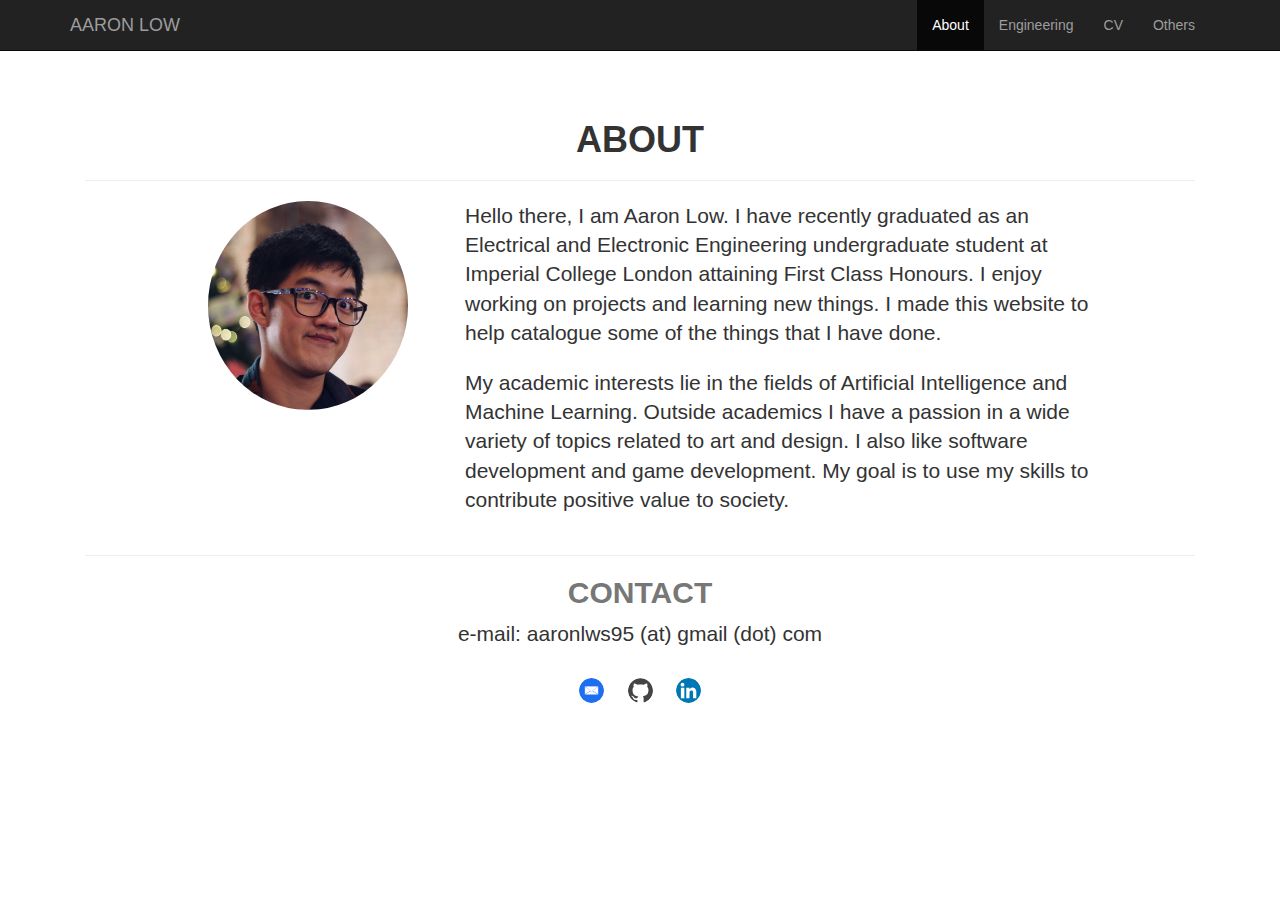
<file: index.html>
<!DOCTYPE html>
<html lang="en">
  <head>
    <!-- Meta -->
    <meta charset="utf-8">
    <meta http-equiv="X-UA-Compatible" content="IE=edge">
    <meta name="viewport" content="width=device-width, initial-scale=1">
    <!-- The above 3 meta tags *must* come first in the head; any other head content must come *after* these tags -->
    <meta name="description" content="An Aaron Low Website">
    <meta name="author" content="Aaron Low">
    <link rel="icon" href="img/avatarsmall.jpg">

    <title>Aaron Low - About</title>

    <!-- Bootstrap core CSS -->
    <link href="css/bootstrap.min.css" rel="stylesheet">

    <!-- IE10 viewport hack for Surface/desktop Windows 8 bug -->
    <link href="css/ie10-viewport-bug-workaround.css" rel="stylesheet">

    <!-- Custom styles for this template -->
    <link href="css/common.css" rel="stylesheet">
  </head>

  <body>

    <!-- Navigation -->
    <nav class="navbar navbar-inverse navbar-fixed-top">
      <div class="container">
        <div class="navbar-header">
          <button type="button" class="navbar-toggle collapsed" data-toggle="collapse" data-target="#navbar" aria-expanded="false" aria-controls="navbar">
            <span class="sr-only">Toggle navigation</span>
            <span class="icon-bar"></span>
            <span class="icon-bar"></span>
            <span class="icon-bar"></span>
          </button>
          <a class="navbar-brand" href="#">AARON LOW</a>
        </div>
        <div id="navbar" class="collapse navbar-collapse navbar-right">
          <ul class="nav navbar-nav">
            <li class="active"><a href="#">About</a></li>
            <li><a href="engineering.html">Engineering</a></li>
            <li><a href="download/Aaron_Low_Weng_Soon_CV.pdf" target="_blank">CV</a></li>
            <li><a href="others.html">Others</a></li>
          </ul>
        </div>
      </div>
    </nav>

    <!-- Page Content -->
    <div class="container">

      <!-- Page Header -->
      <div class="starter-template">
        <h1 class="section-heading">ABOUT</h1>
        <hr>

        <!-- About -->
        <div class="row featurette">
            <div class="col-md-7 col-md-push-4">
              <p class="lead" align="left"> Hello there, I am Aaron Low. I have recently graduated as an Electrical and Electronic Engineering undergraduate student at Imperial College London attaining First Class Honours. I enjoy working on projects and learning new things. I made this website to help catalogue some of the things that I have done. </p>
              <p class="lead" align="left">  My academic interests lie in the fields of Artificial Intelligence and Machine Learning. Outside academics I have a passion in a wide variety of topics related to art and design. I also like software development and game development. My goal is to use my skills to contribute positive value to society.</p>

            </div>
            <div class="col-md-5 col-md-pull-7">
              <img src="img/thisismyface.jpg" class="featurette-image img-responsive center-block img-circle" width="200" height="400" alt="AARON'S FACE">
            </div>
        </div>

        <!-- Footer -->
        <footer class="footer">
          <hr>
          <h2 class="featurette-heading text-muted project-heading">CONTACT</h2>
          <p class="lead" align="center"> e-mail: aaronlws95 (at) gmail (dot) com </p>
          <a href="mailto:aaronlws95@gmail.com"><img src="img/email.svg" width="25" height="25" class="img-responsive center-block img-circle contact-icon" alt="email"></a>
          <a href="https://github.com/aaronlws95"><img src="img/github.svg" width="25" height="25" class="img-responsive center-block img-circle contact-icon" alt="email"></a>
          <a href="https://www.linkedin.com/in/aaron-low-453366116/"><img src="img/linkedin.svg" width="25" height="25" class="img-responsive center-block img-circle contact-icon" alt="email"></a>
        </footer>
      </div>

    </div><!-- /.container -->

    <!-- Bootstrap core JavaScript
    ================================================== -->
    <!-- Placed at the end of the document so the pages load faster -->
    <script src="https://ajax.googleapis.com/ajax/libs/jquery/1.12.4/jquery.min.js"></script>
    <script>window.jQuery || document.write('<script src="js/vendor/jquery.min.js"><\/script>')</script>
    <script src="js/bootstrap.min.js"></script>
    <!-- IE10 viewport hack for Surface/desktop Windows 8 bug -->
    <script src="js/ie10-viewport-bug-workaround.js"></script>
  </body>
</html>
</file>
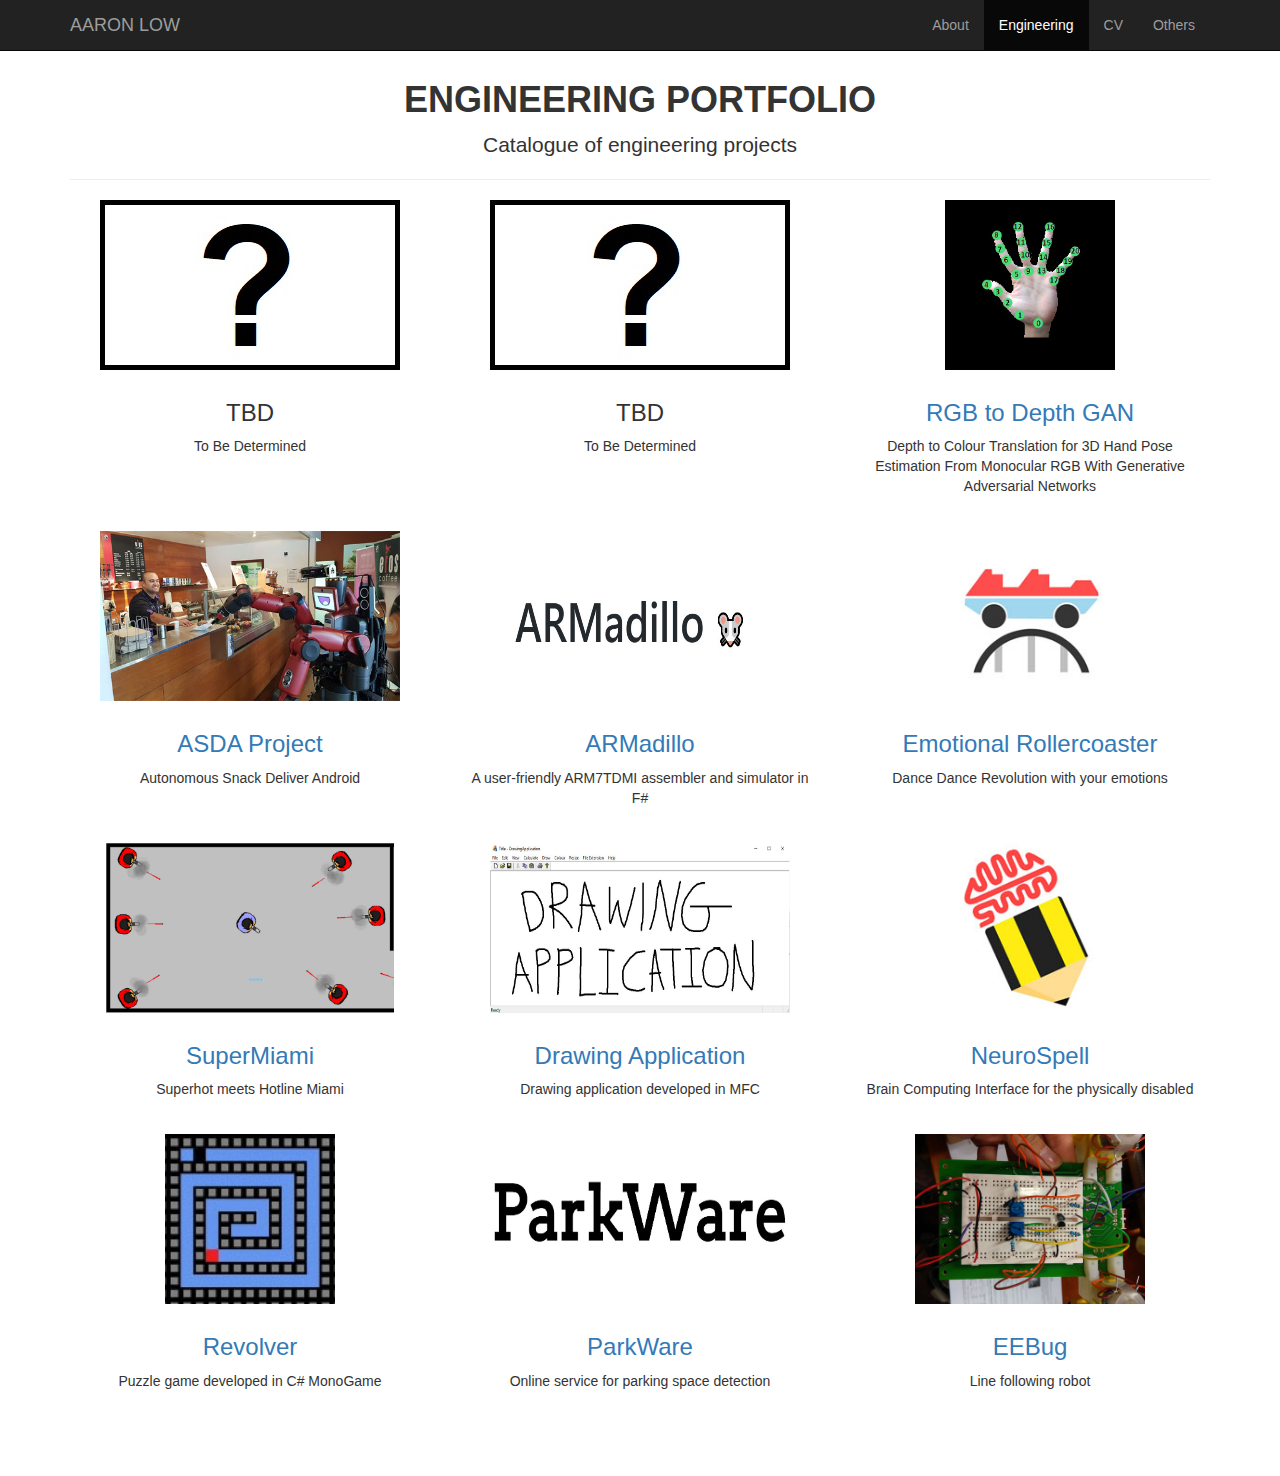
<file: engineering.html>
<!DOCTYPE html>
<html lang="en">
<head>
    <!-- Meta -->
    <meta charset="utf-8">
    <meta http-equiv="X-UA-Compatible" content="IE=edge">
    <meta name="viewport" content="width=device-width, initial-scale=1">
    <!-- The above 3 meta tags *must* come first in the head; any other head content must come *after* these tags -->
    <meta name="description" content="An Aaron Low Website">
    <meta name="author" content="Aaron Low">
    <link rel="icon" href="img/avatarsmall.jpg">

    <title>Aaron Low - Engineering</title>

    <!-- Bootstrap Core CSS -->
    <link href="css/bootstrap.min.css" rel="stylesheet">

    <!-- Custom CSS -->
    <link href="css/portfolio.css" rel="stylesheet">
    <link href="css/common.css" rel="stylesheet">
</head>

<body>
    <!-- Navigation -->
    <nav class="navbar navbar-inverse navbar-fixed-top">
      <div class="container">
        <div class="navbar-header">
          <button type="button" class="navbar-toggle collapsed" data-toggle="collapse" data-target="#navbar" aria-expanded="false" aria-controls="navbar">
            <span class="sr-only">Toggle navigation</span>
            <span class="icon-bar"></span>
            <span class="icon-bar"></span>
            <span class="icon-bar"></span>
          </button>
          <a class="navbar-brand" href="index">AARON LOW</a>
        </div>
        <div id="navbar" class="collapse navbar-collapse navbar-right">
          <ul class="nav navbar-nav">
            <li><a href="index.html">About</a></li>
            <li class="active"><a href="#">Engineering</a></li>
             <li><a href="download/Aaron_Low_Weng_Soon_CV.pdf" target="_blank">CV</a></li>
             <li><a href="others.html">Others</a></li>
          </ul>
        </div><!--/.nav-collapse -->
      </div>
    </nav>

    <!-- Page Content -->
    <div class="container">

        <!-- Page Header -->
        <h1 class="section-heading">ENGINEERING PORTFOLIO</h1>
        <p align="center" class="lead center-block">Catalogue of engineering projects</p>
        <hr>

        <!-- Projects Row -->
        <div class="row">
            <!-- PROJECT -->
            <!-- PROJECT -->
            <div class="col-md-4 col-sm-6 portfolio-item">
                <div class="portfolio-image-box">
                    <img class="img-responsive portfolio-image" src="img/question_mark.jpg" alt="?">
                </a>
                </div>
                <div class="portfolio-caption">
                    <h3>
                        TBD
                    </h3>
                    <p>To Be Determined</p>
                </div>
            </div><!--/.PROJECT -->
            <!-- PROJECT -->
             <div class="col-md-4 col-sm-6 portfolio-item">
                <div class="portfolio-image-box">
                    <img class="img-responsive portfolio-image" src="img/question_mark.jpg" alt="?">
                </a>
                </div>
                <div class="portfolio-caption">
                    <h3>
                        TBD
                    </h3>
                    <p>To Be Determined</p>
                </div>
            </div><!--/.PROJECT -->
            <!-- PROJECT -->
            <div class="col-md-4 col-sm-6 portfolio-item">
                <div class="portfolio-image-box">
                <a href="portfolio/rgbtodepth.html">
                    <img class="img-responsive portfolio-image" src="img/GAN_preview.jpg" alt="RGB to Depth GAN">
                </a>
                </div>
                <div class="portfolio-caption">
                    <h3>
                        <a href="portfolio/rgbtodepth.html">RGB to Depth GAN</a>
                    </h3>
                    <p>Depth to Colour Translation for 3D Hand Pose Estimation From Monocular RGB With Generative Adversarial Networks</p>
                </div>
            </div><!--/.PROJECT -->
        </div>
        <!-- /.row -->

        <!-- Projects Row -->
        <div class="row">
            <!-- PROJECT -->
            <!-- PROJECT -->
            <div class="col-md-4 col-sm-6 portfolio-item">
                <div class="portfolio-image-box">
                <a href="portfolio/asda.html">
                    <img class="img-responsive portfolio-image" src="img/asdacov.jpg" alt="ASDA">
                </a>
                </div>
                <div class="portfolio-caption">
                    <h3>
                        <a href="portfolio/asda.html">ASDA Project</a>
                    </h3>
                    <p>Autonomous Snack Deliver Android</p>
                </div>
            </div><!--/.PROJECT -->
            <!-- PROJECT -->
            <div class="col-md-4 col-sm-6 portfolio-item">
                <div class="portfolio-image-box">
                <a href="portfolio/armadillo.html">
                    <img class="img-responsive portfolio-image" src="img/ARMadillo.jpg" alt="ARMadillo">
                </a>
                </div>
                <div class="portfolio-caption">
                    <h3>
                        <a href="portfolio/armadillo.html">ARMadillo</a>
                    </h3>
                    <p>A user-friendly ARM7TDMI assembler and simulator in F#</p>
                </div>
            </div><!--/.PROJECT -->
            <!-- PROJECT -->
            <div class="col-md-4 col-sm-6 portfolio-item">
                <div class="portfolio-image-box">
                <a href="portfolio/emocoaster.html">
                    <img class="img-responsive portfolio-image" src="img/emocoaster.jpg" alt="Emotional Rollercoaster">
                </a>
                </div>
                <div class="portfolio-caption">
                    <h3>
                        <a href="portfolio/emocoaster.html">Emotional Rollercoaster</a>
                    </h3>
                    <p>Dance Dance Revolution with your emotions</p>
                </div>
            </div><!--/.PROJECT -->
        </div>
        <!-- /.row -->

        <!-- Projects Row -->
        <div class="row">
            <!-- PROJECT -->
            <div class="col-md-4 col-sm-6 portfolio-item">
                <div class="portfolio-image-box">
                <a href="portfolio/supermiami.html">
                    <img class="img-responsive portfolio-image" src="img/supermiami.jpg" alt="SuperMiami">
                </a>
                </div>
                <div class="portfolio-caption">
                    <h3>
                        <a href="portfolio/supermiami.html">SuperMiami</a>
                    </h3>
                    <p>Superhot meets Hotline Miami</p>
                </div>
            </div><!--/.PROJECT -->
            <!-- PROJECT -->
            <div class="col-md-4 col-sm-6 portfolio-item">
                <div class="portfolio-image-box">
                <a href="portfolio/drawingapp.html">
                    <img class="img-responsive portfolio-image" src="img/DrawingApplication.jpg" alt="Drawing Application">
                </a>
                </div>
                <div class="portfolio-caption">
                    <h3>
                        <a href="portfolio/drawingapp.html">Drawing Application</a>
                    </h3>
                    <p>Drawing application developed in MFC</p>
                </div>
            </div><!--/.PROJECT -->
            <!-- PROJECT -->
            <div class="col-md-4 col-sm-6 portfolio-item">
                <div class="portfolio-image-box">
                <a href="portfolio/neurospell.html">
                    <img class="img-responsive portfolio-image" src="img/NeuroSpell.jpg" alt="NeuroSpell">
                </a>
                </div>
                <div class="portfolio-caption">
                    <h3>
                        <a href="portfolio/neurospell.html">NeuroSpell</a>
                    </h3>
                    <p>Brain Computing Interface for the physically disabled</p>
                </div>
            </div><!--/.PROJECT -->
        </div>
        <!-- Projects Row -->
        <div class="row">
            <!-- PROJECT -->
            <div class="col-md-4 col-sm-6 portfolio-item">
                <div class="portfolio-image-box">
                <a href="portfolio/revolver.html">
                    <img class="img-responsive portfolio-image" src="img/revolver.jpg" alt="Revolver">
                </a>
                </div>
                <div class="portfolio-caption">
                    <h3>
                        <a href="portfolio/revolver.html">Revolver</a>
                    </h3>
                    <p>Puzzle game developed in C# MonoGame</p>
                </div>
            </div><!--/.PROJECT -->
            <!-- PROJECT -->
            <div class="col-md-4 col-sm-6 portfolio-item">
                <div class="portfolio-image-box">
                <a href="portfolio/parkware.html">
                    <img class="img-responsive portfolio-image" src="img/ParkWare.jpg" alt="ParkWare">
                </a>
                </div>
                <div class="portfolio-caption">
                    <h3>
                        <a href="portfolio/parkware.html">ParkWare</a>
                    </h3>
                    <p>Online service for parking space detection</p>
                </div>
            </div><!--/.PROJECT -->
            <!-- PROJECT -->
            <div class="col-md-4 col-sm-6 portfolio-item">
                <div class="portfolio-image-box">
                <a href="portfolio/eebug.html">
                    <img class="img-responsive portfolio-image" src="img/EEBug.jpg" alt="EEBug">
                </a>
                </div>
                <div class="portfolio-caption">
                    <h3>
                        <a href="portfolio/eebug.html">EEBug</a>
                    </h3>
                    <p>Line following robot</p>
                </div>
            </div><!--/.PROJECT -->
        </div>
        <!-- /.row -->

        <!-- Footer -->
        <footer>
        </footer>

    </div>
    <!-- /.container -->

    <!-- jQuery -->
    <script src="js/jquery.js"></script>

    <!-- Bootstrap Core JavaScript -->
    <script src="js/bootstrap.min.js"></script>

</body>

</html>
</file>
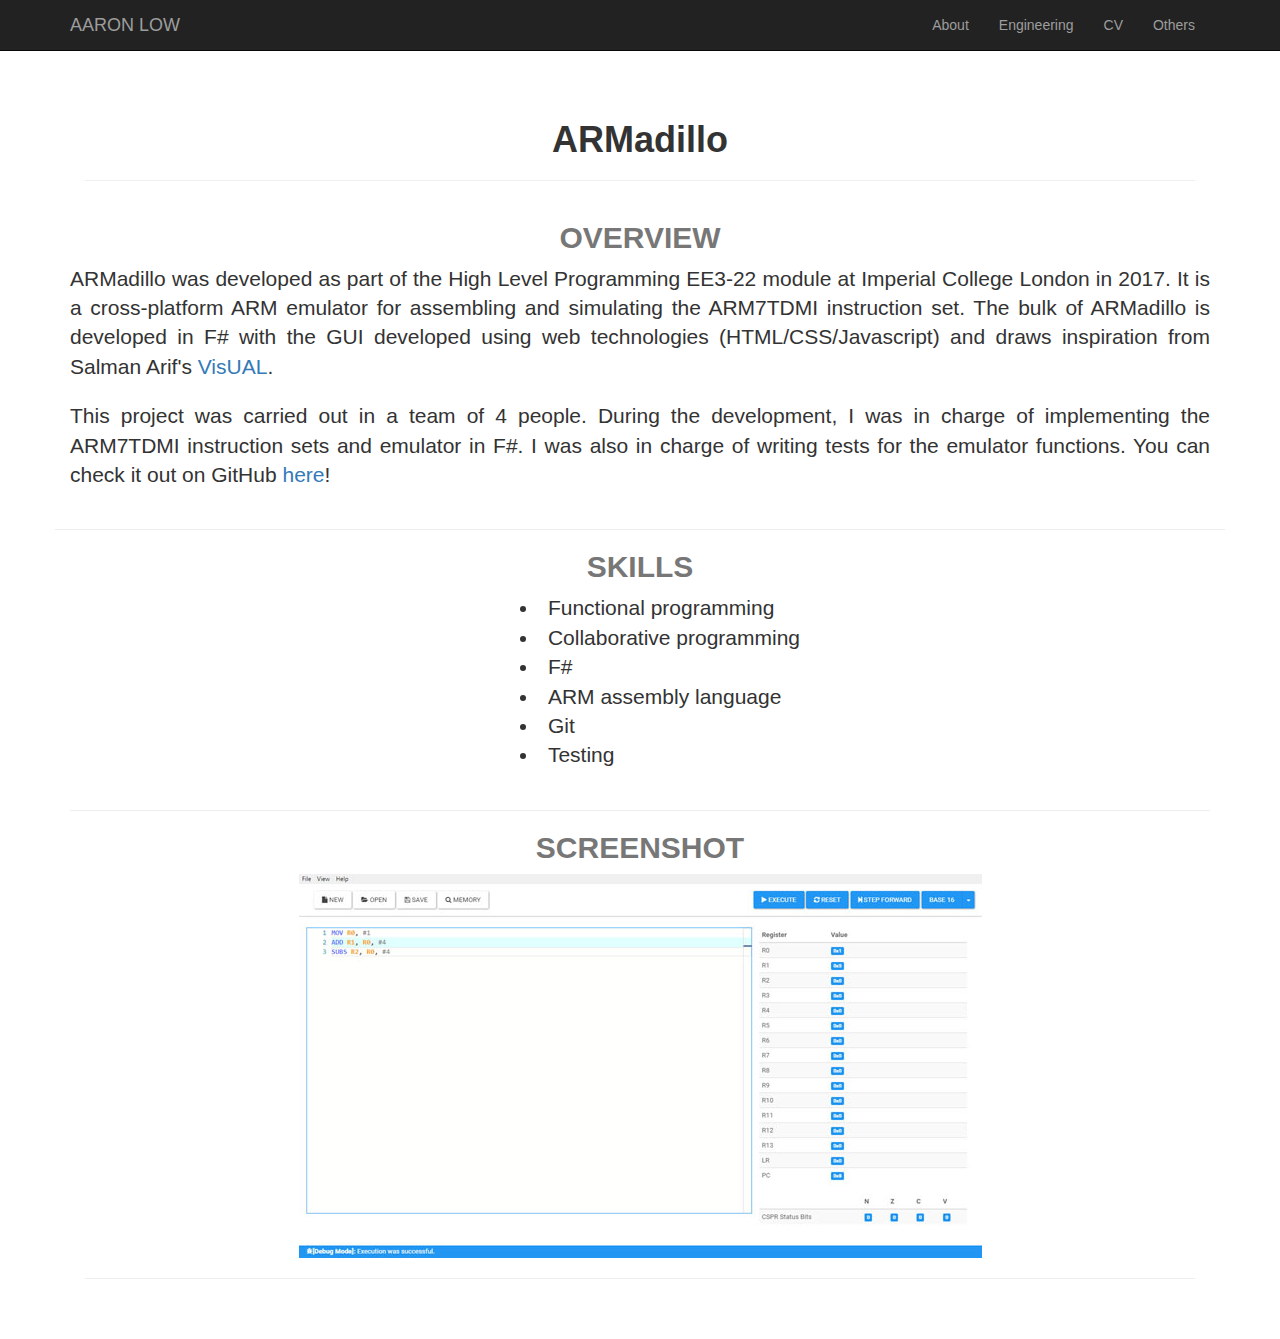
<file: portfolio/armadillo.html>
<!DOCTYPE html>
<html lang="en">
<head>
    <!-- Meta -->
    <meta charset="utf-8">
    <meta http-equiv="X-UA-Compatible" content="IE=edge">
    <meta name="viewport" content="width=device-width, initial-scale=1">
    <!-- The above 3 meta tags *must* come first in the head; any other head content must come *after* these tags -->
    <meta name="description" content="An Aaron Low Website">
    <meta name="author" content="Aaron Low">
    <link rel="icon" href="../img/avatarsmall.jpg">

    <title>Aaron Low - ARMadillo</title>

    <!-- Bootstrap Core CSS -->
    <link href="../css/bootstrap.min.css" rel="stylesheet">

    <!-- Custom CSS -->
    <link href="../css/common.css" rel="stylesheet">
</head>

  <body>

    <!-- Navigation -->
    <nav class="navbar navbar-inverse navbar-fixed-top">
      <div class="container">
        <div class="navbar-header">
          <button type="button" class="navbar-toggle collapsed" data-toggle="collapse" data-target="#navbar" aria-expanded="false" aria-controls="navbar">
            <span class="sr-only">Toggle navigation</span>
            <span class="icon-bar"></span>
            <span class="icon-bar"></span>
            <span class="icon-bar"></span>
          </button>
          <a class="navbar-brand" href="../index.html">AARON LOW</a>
        </div>
        <div id="navbar" class="collapse navbar-collapse navbar-right">
          <ul class="nav navbar-nav">
            <li><a href="../index.html">About</a></li>
            <li><a href="../engineering.html">Engineering</a></li>
            <li><a href="../download/Aaron_Low_Weng_Soon_CV.pdf" target="_blank">CV</a></li>
            <li><a href="../others.html">Others</a></li>
          </ul>
        </div>
      </div>
    </nav>

    <!-- Page Content -->
    <div class="container">

      <!-- Page Header -->
      <div class="starter-template">
        <h1 class="section-heading">ARMadillo</h1>
        <hr>
        <!-- Project -->
        <div class="row featurette">
            <h2 class="featurette-heading text-muted project-heading">OVERVIEW</h2>
            <p class="lead" align = "justify"> ARMadillo was developed as part of the High Level Programming EE3-22 module at Imperial College London in 2017. It is a cross-platform ARM emulator for assembling and simulating the ARM7TDMI instruction set. The bulk of ARMadillo is developed in F# with the GUI developed using web technologies (HTML/CSS/Javascript) and draws inspiration from Salman Arif's <a href="https://salmanarif.bitbucket.io/visual/">VisUAL</a>.</p>

            <p class="lead" align = "justify"> This project was carried out in a team of 4 people. During the development, I was in charge of implementing the ARM7TDMI instruction sets and emulator in F#. I was also in charge of writing tests for the emulator functions. You can check it out on GitHub <a href="https://github.com/aaronlws95/hlp-project-2017">here</a>!</p>
        <div class="row featurette">
            <hr>
            <h2 class="featurette-heading text-muted project-heading">SKILLS</h2>
                <ul class ="lead mid" align="center">
                    <li>Functional programming</li>
                    <li>Collaborative programming</li>
                    <li>F#</li>
                    <li>ARM assembly language</li>
                    <li>Git</li>
                    <li>Testing</li>
                </ul>
        </div>
            <hr>
            <h2 class="featurette-heading text-muted project-heading">SCREENSHOT</h2>
            <img class="featurette-image img-responsive center-block" src="../img/armadilloss.jpg" alt="ARMadillo screenshot">
        </div>
        <hr>
      </div>
    </div><!-- /.container -->


    <!-- Bootstrap core JavaScript
    ================================================== -->
    <!-- Placed at the end of the document so the pages load faster -->
    <script src="https://ajax.googleapis.com/ajax/libs/jquery/1.12.4/jquery.min.js"></script>
    <script>window.jQuery || document.write('<script src="../js/vendor/jquery.min.js"><\/script>')</script>
    <script src="../js/bootstrap.min.js"></script>
    <!-- IE10 viewport hack for Surface/desktop Windows 8 bug -->
    <script src="../js/ie10-viewport-bug-workaround.js"></script>
  </body>
</html>
</file>
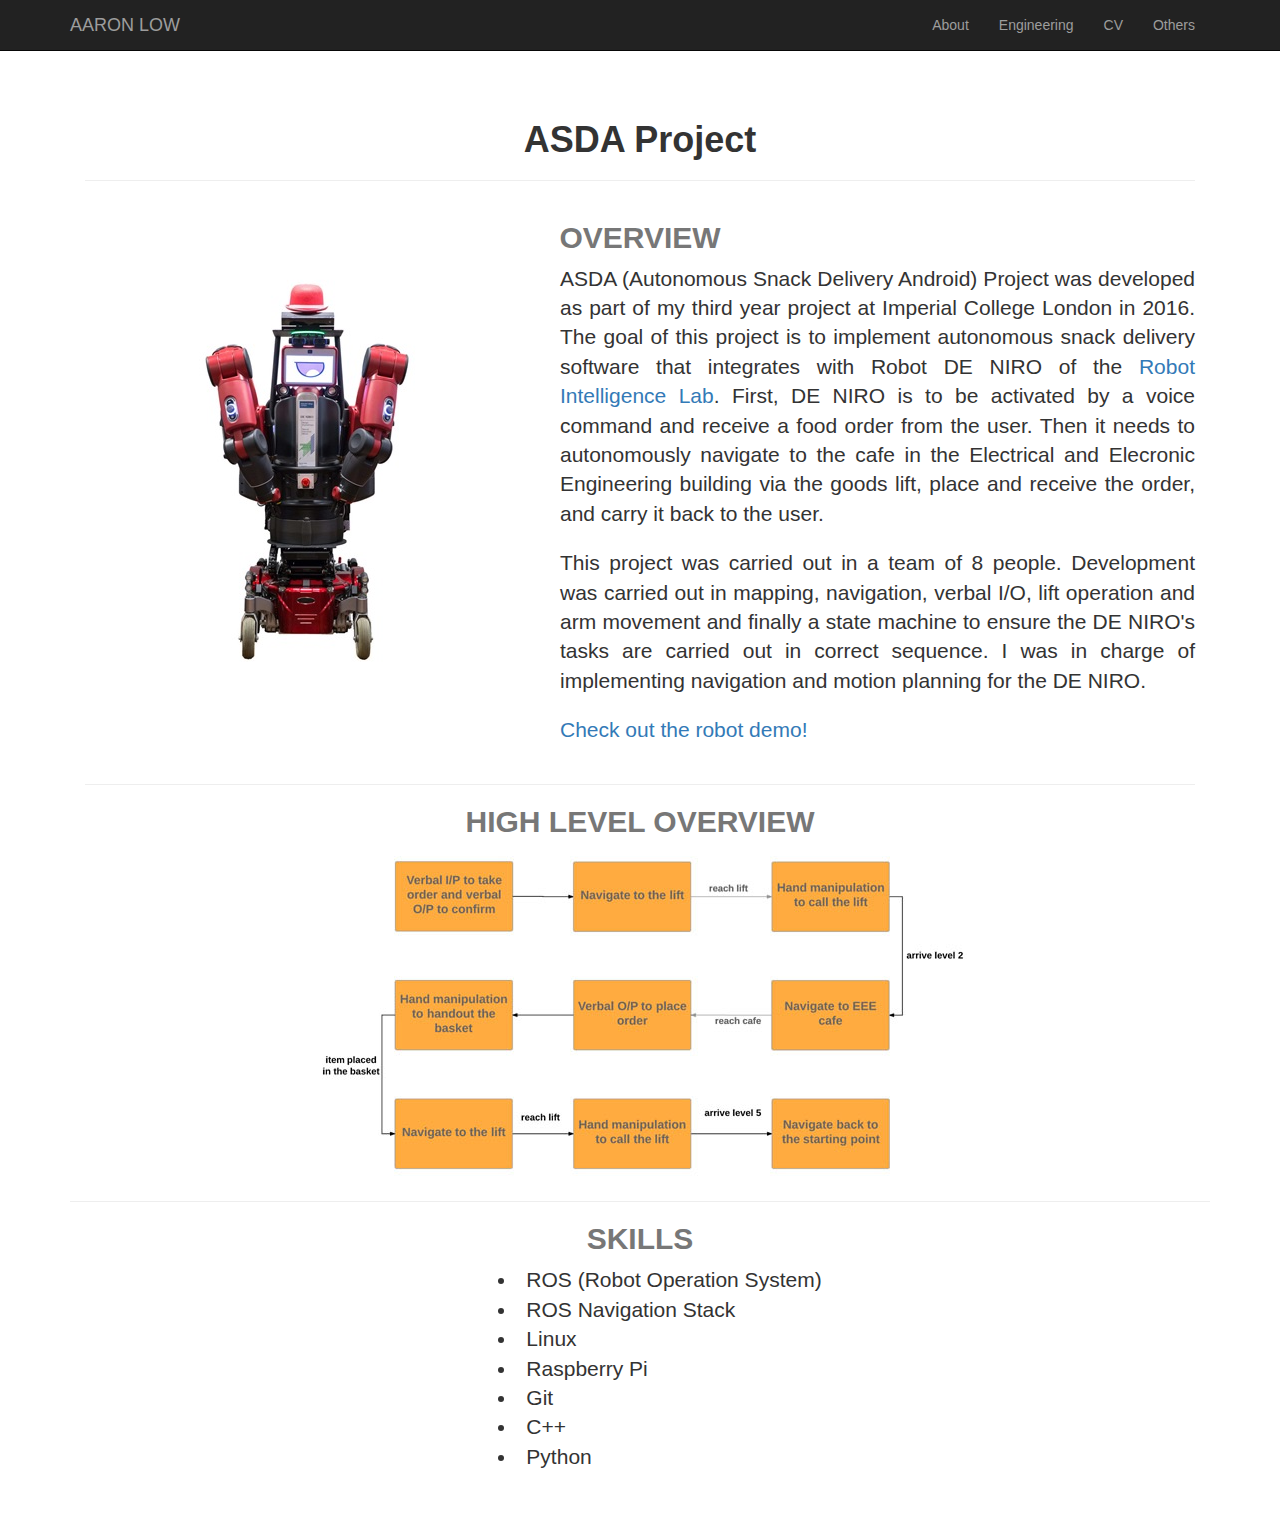
<file: portfolio/asda.html>
<!DOCTYPE html>
<html lang="en">
<head>
    <!-- Meta -->
    <meta charset="utf-8">
    <meta http-equiv="X-UA-Compatible" content="IE=edge">
    <meta name="viewport" content="width=device-width, initial-scale=1">
    <!-- The above 3 meta tags *must* come first in the head; any other head content must come *after* these tags -->
    <meta name="description" content="An Aaron Low Website">
    <meta name="author" content="Aaron Low">
    <link rel="icon" href="../img/avatarsmall.jpg">

    <title>Aaron Low - ASDA Project</title>

    <!-- Bootstrap Core CSS -->
    <link href="../css/bootstrap.min.css" rel="stylesheet">

    <!-- Custom CSS -->
    <link href="../css/common.css" rel="stylesheet">
</head>

  <body>

    <!-- Navigation -->
    <nav class="navbar navbar-inverse navbar-fixed-top">
      <div class="container">
        <div class="navbar-header">
          <button type="button" class="navbar-toggle collapsed" data-toggle="collapse" data-target="#navbar" aria-expanded="false" aria-controls="navbar">
            <span class="sr-only">Toggle navigation</span>
            <span class="icon-bar"></span>
            <span class="icon-bar"></span>
            <span class="icon-bar"></span>
          </button>
          <a class="navbar-brand" href="../index.html">AARON LOW</a>
        </div>
        <div id="navbar" class="collapse navbar-collapse navbar-right">
          <ul class="nav navbar-nav">
            <li><a href="../index.html">About</a></li>
            <li><a href="../engineering.html">Engineering</a></li>
            <li><a href="../download/Aaron_Low_Weng_Soon_CV.pdf" target="_blank">CV</a></li>
            <li><a href="../others.html">Others</a></li>  
          </ul>
        </div>
      </div>
    </nav>

    <!-- Page Content -->
    <div class="container">

      <!-- Page Header -->
      <div class="starter-template">
        <h1 class="section-heading">ASDA Project</h1>
        <hr>
        <!-- Project -->
        <div class="row featurette">
            <h2 class="featurette-heading text-muted project-heading">OVERVIEW</h2>
            <div class="col-md-7 col-md-push-5">
                    <p class="lead" align = "justify"> ASDA (Autonomous Snack Delivery Android) Project was developed as part of my third year project at Imperial College London in 2016. The goal of this project is to implement autonomous snack delivery software that integrates with Robot DE NIRO of the <a href="http://www.imperial.ac.uk/robot-intelligence/">Robot Intelligence Lab</a>. First, DE NIRO is to be activated by a voice command and receive a food order from the user. Then it needs to autonomously navigate to the cafe in the Electrical and Elecronic Engineering building via the goods lift, place and receive the order, and carry it back to the user.</p> 

                    <p class="lead" align = "justify"> This project was carried out in a team of 8 people. Development was carried out in mapping, navigation, verbal I/O, lift operation and arm movement and finally a state machine to ensure the DE NIRO's tasks are carried out in correct sequence. I was in charge of implementing navigation and motion planning for the DE NIRO.</p> 

                    <p class="lead" align = "justify"> <a href="https://www.youtube.com/watch?v=3VU_DWy4ZFs">Check out the robot demo!</a></p> 
            </div>
            <div class="col-md-5 col-md-pull-7">
               <img class="featurette-image img-responsive center-block" src="../img/deniro.jpg" alt="DE NIRO">
            </div>
        </div>
        <hr>
        <h2 class="featurette-heading text-muted project-heading">HIGH LEVEL OVERVIEW</h2>
        <img class="featurette-image img-responsive center-block" src="../img/asdahlo.jpg" alt="ASDA High Level Overview">
        <div class="row featurette">
            <hr>
            <h2 class="featurette-heading text-muted project-heading">SKILLS</h2>
                <ul class ="lead mid" align="center">
                    <li>ROS (Robot Operation System)</li>
                    <li>ROS Navigation Stack</li>
                    <li>Linux</li>
                    <li>Raspberry Pi</li>
                    <li>Git</li>
                    <li>C++</li>
                    <li>Python</li>
                </ul>
        </div>
      </div>
    </div><!-- /.container -->


    <!-- Bootstrap core JavaScript
    ================================================== -->
    <!-- Placed at the end of the document so the pages load faster -->
    <script src="https://ajax.googleapis.com/ajax/libs/jquery/1.12.4/jquery.min.js"></script>
    <script>window.jQuery || document.write('<script src="js/vendor/jquery.min.js"><\/script>')</script>
    <script src="../js/bootstrap.min.js"></script>
    <!-- IE10 viewport hack for Surface/desktop Windows 8 bug -->
    <script src="../js/ie10-viewport-bug-workaround.js"></script>
  </body>
</html>
</file>
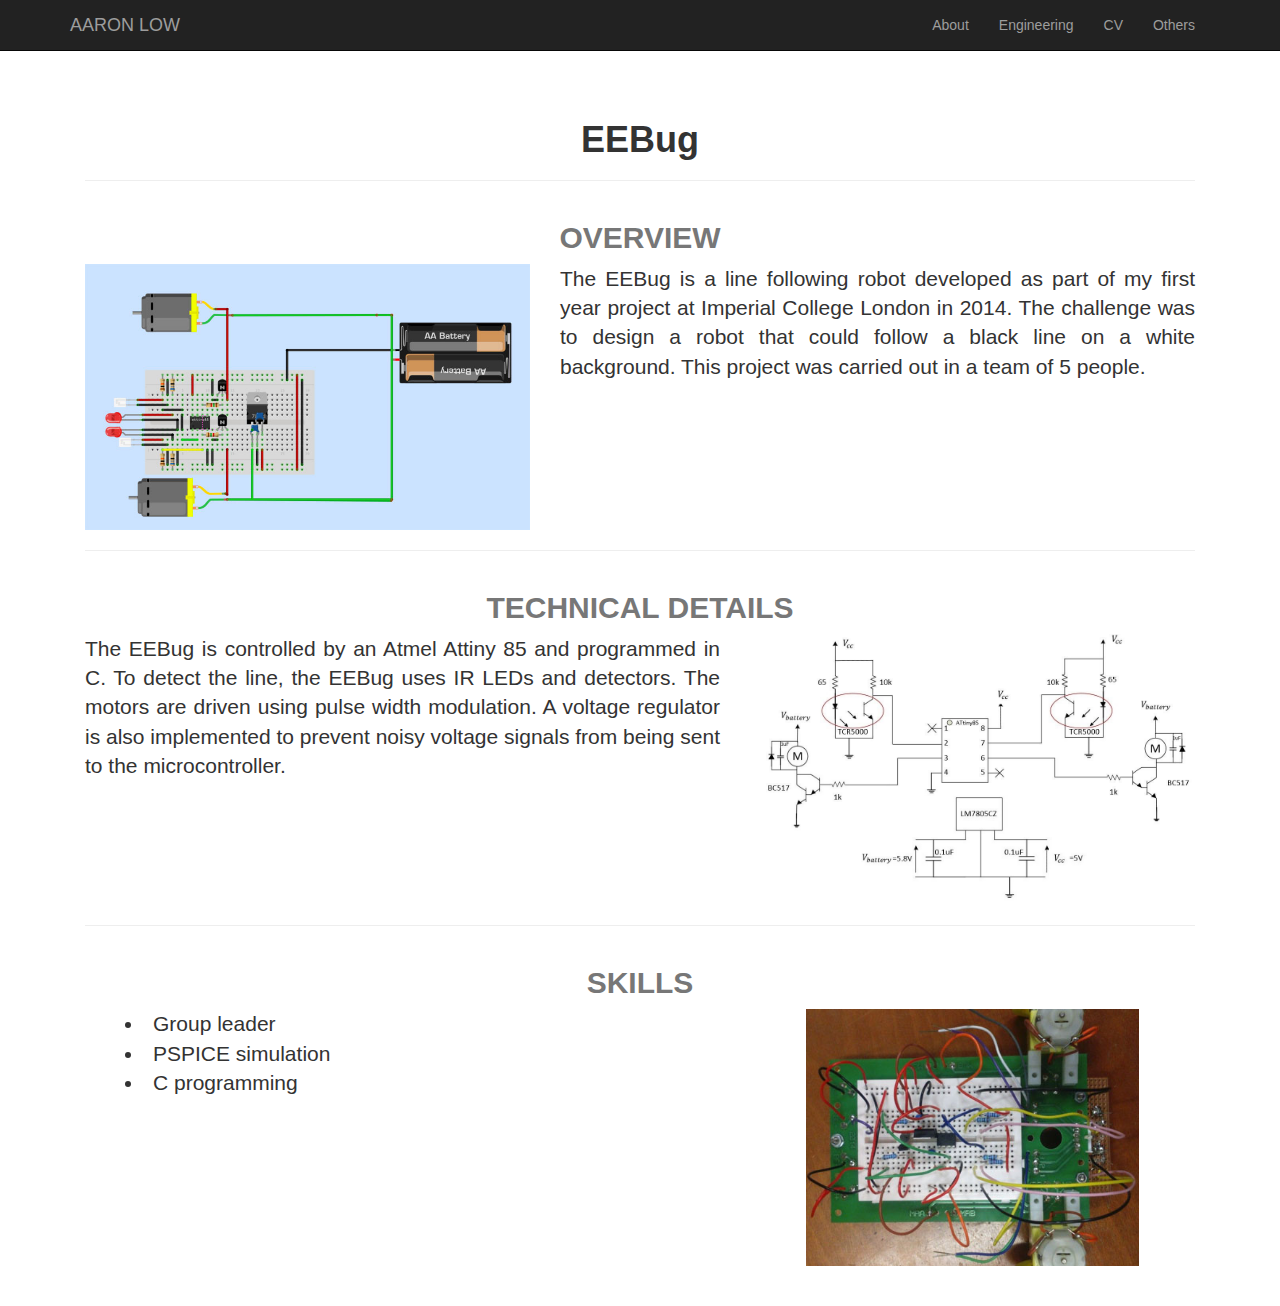
<file: portfolio/eebug.html>
<!DOCTYPE html>
<html lang="en">
<head>
    <!-- Meta -->
    <meta charset="utf-8">
    <meta http-equiv="X-UA-Compatible" content="IE=edge">
    <meta name="viewport" content="width=device-width, initial-scale=1">
    <!-- The above 3 meta tags *must* come first in the head; any other head content must come *after* these tags -->
    <meta name="description" content="An Aaron Low Website">
    <meta name="author" content="Aaron Low">
    <link rel="icon" href="../img/avatarsmall.jpg">

    <title>Aaron Low - EEBug</title>

    <!-- Bootstrap Core CSS -->
    <link href="../css/bootstrap.min.css" rel="stylesheet">

    <!-- Custom CSS -->
    <link href="../css/common.css" rel="stylesheet">
</head>

  <body>

    <!-- Navigation -->
    <nav class="navbar navbar-inverse navbar-fixed-top">
      <div class="container">
        <div class="navbar-header">
          <button type="button" class="navbar-toggle collapsed" data-toggle="collapse" data-target="#navbar" aria-expanded="false" aria-controls="navbar">
            <span class="sr-only">Toggle navigation</span>
            <span class="icon-bar"></span>
            <span class="icon-bar"></span>
            <span class="icon-bar"></span>
          </button>
          <a class="navbar-brand" href="../index.html">AARON LOW</a>
        </div>
        <div id="navbar" class="collapse navbar-collapse navbar-right">
          <ul class="nav navbar-nav">
            <li><a href="../index.html">About</a></li>
            <li><a href="../engineering.html">Engineering</a></li>
            <li><a href="../download/Aaron_Low_Weng_Soon_CV.pdf" target="_blank">CV</a></li>
            <li><a href="../others.html">Others</a></li>
          </ul>
        </div>
      </div>
    </nav>

    <!-- Page Content -->
    <div class="container">

      <!-- Page Header -->
      <div class="starter-template">
        <h1 class="section-heading">EEBug</h1>
        <hr>
        <!-- Project -->
        <div class="row featurette">
            <h2 class="featurette-heading text-muted project-heading">OVERVIEW</h2>
            <div class="col-md-7 col-md-push-5">
                <p class="lead" align = "justify"> The EEBug is a line following robot developed as part of my first year project at Imperial College London in 2014. The challenge was to design a robot that could follow a black line on a white background. This project was carried out in a team of 5 people.</p>
            </div>
            <div class="col-md-5 col-md-pull-7">
                <img class="featurette-image img-responsive center-block" src="../img/eebugbreadboard.jpg" alt="EEBug breadboard">
            </div>
        </div>
        <hr>
        <div class="row featurette">
            <h2 class="featurette-heading text-muted project-heading">TECHNICAL DETAILS</h2>
            <div class="col-md-5 col-md-push-7">
                <img class="featurette-image img-responsive center-block" src="../img/eebugcircuit.jpg" alt="EEBug circuit">
            </div>
            <div class="col-md-7 col-md-pull-5">
                <p class="lead" align = "justify"> The EEBug is controlled by an Atmel Attiny 85 and programmed in C. To detect the line, the EEBug uses IR LEDs and detectors. The motors are driven using pulse width modulation. A voltage regulator is also implemented to prevent noisy voltage signals from being sent to the microcontroller.</p>
            </div>
        </div>
        <hr>
        <div class="row featurette">
            <h2 class="featurette-heading text-muted project-heading">SKILLS</h2>
            <div class="col-md-5 col-md-push-7">
                <img class="featurette-image img-responsive center-block" src="../img/EEBug2.jpg" alt="EEBug early model" width = "75%" height="75%">
            </div>
            <div class="col-md-7 col-md-pull-5">
                <ul class ="lead" align="left">
                    <li>Group leader</li>
                    <li>PSPICE simulation</li>
                    <li>C programming</li>
                </ul>
            </div>
        </div>
      </div>
    </div><!-- /.container -->


    <!-- Bootstrap core JavaScript
    ================================================== -->
    <!-- Placed at the end of the document so the pages load faster -->
    <script src="https://ajax.googleapis.com/ajax/libs/jquery/1.12.4/jquery.min.js"></script>
    <script>window.jQuery || document.write('<script src="../js/vendor/jquery.min.js"><\/script>')</script>
    <script src="../js/bootstrap.min.js"></script>
    <!-- IE10 viewport hack for Surface/desktop Windows 8 bug -->
    <script src="../js/ie10-viewport-bug-workaround.js"></script>
  </body>
</html>
</file>
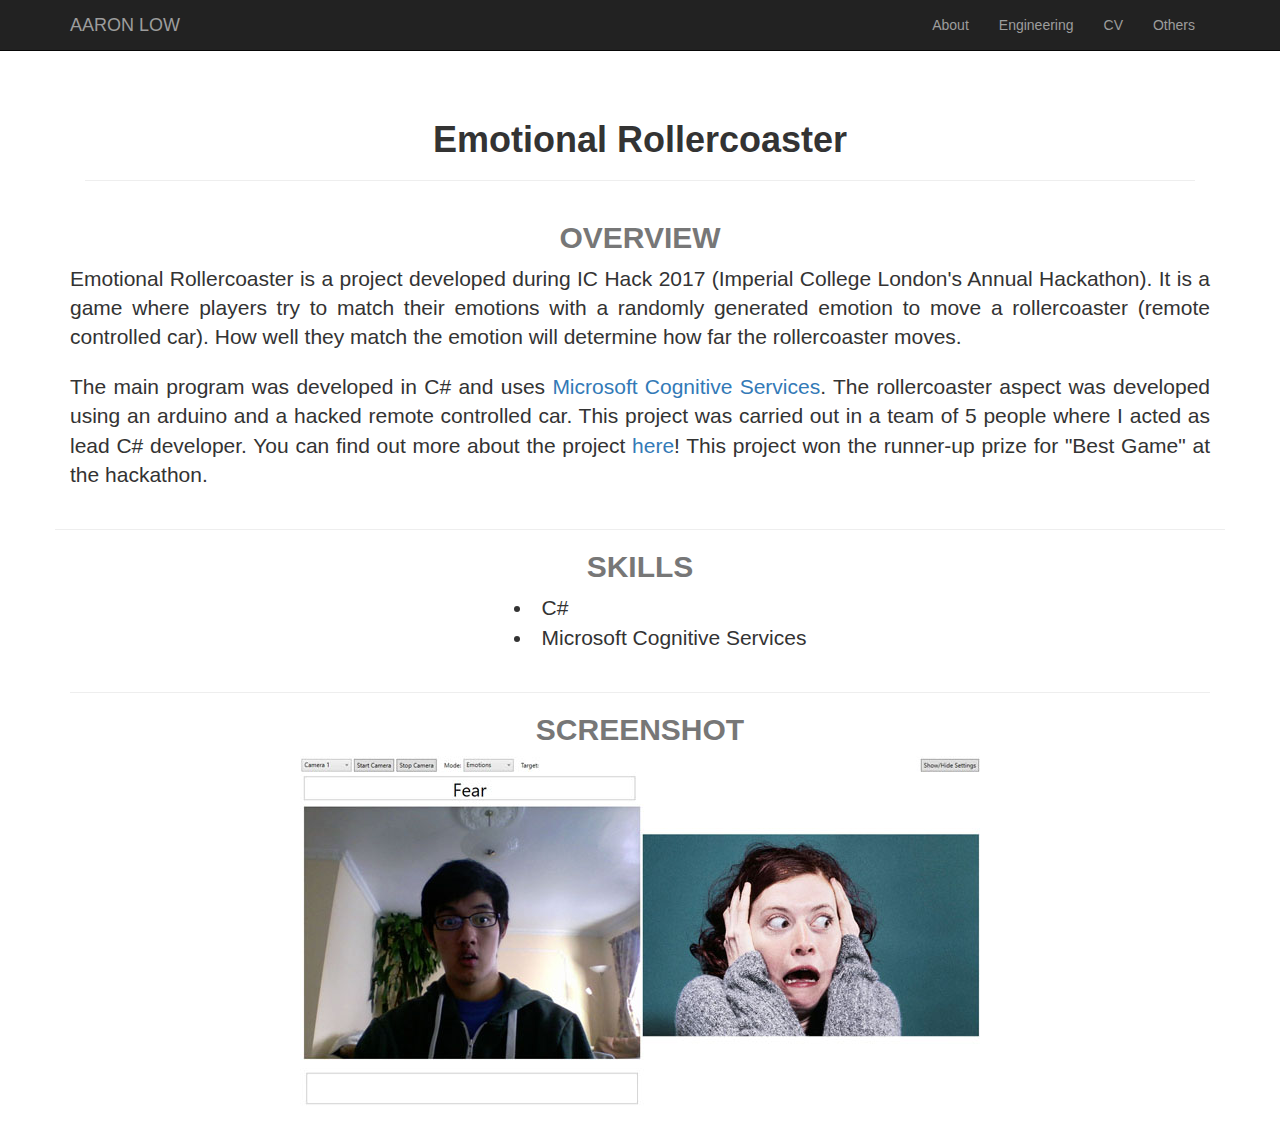
<file: portfolio/emocoaster.html>
<!DOCTYPE html>
<html lang="en">
<head>
    <!-- Meta -->
    <meta charset="utf-8">
    <meta http-equiv="X-UA-Compatible" content="IE=edge">
    <meta name="viewport" content="width=device-width, initial-scale=1">
    <!-- The above 3 meta tags *must* come first in the head; any other head content must come *after* these tags -->
    <meta name="description" content="An Aaron Low Website">
    <meta name="author" content="Aaron Low">
    <link rel="icon" href="../img/avatarsmall.jpg">

    <title>Aaron Low - Emotional Rollercoaster</title>

    <!-- Bootstrap Core CSS -->
    <link href="../css/bootstrap.min.css" rel="stylesheet">

    <!-- Custom CSS -->
    <link href="../css/common.css" rel="stylesheet">
</head>

  <body>

    <!-- Navigation -->
    <nav class="navbar navbar-inverse navbar-fixed-top">
      <div class="container">
        <div class="navbar-header">
          <button type="button" class="navbar-toggle collapsed" data-toggle="collapse" data-target="#navbar" aria-expanded="false" aria-controls="navbar">
            <span class="sr-only">Toggle navigation</span>
            <span class="icon-bar"></span>
            <span class="icon-bar"></span>
            <span class="icon-bar"></span>
          </button>
          <a class="navbar-brand" href="../index.html">AARON LOW</a>
        </div>
        <div id="navbar" class="collapse navbar-collapse navbar-right">
          <ul class="nav navbar-nav">
            <li><a href="../index.html">About</a></li>
            <li><a href="../engineering.html">Engineering</a></li>
            <li><a href="../download/Aaron_Low_Weng_Soon_CV.pdf" target="_blank">CV</a></li>
            <li><a href="../others.html">Others</a></li>
          </ul>
        </div>
      </div>
    </nav>

    <!-- Page Content -->
    <div class="container">

      <!-- Page Header -->
      <div class="starter-template">
        <h1 class="section-heading">Emotional Rollercoaster</h1>
        <hr>
        <!-- Project -->
        <div class="row featurette">
            <h2 class="featurette-heading text-muted project-heading">OVERVIEW</h2>
            <p class="lead" align = "justify"> Emotional Rollercoaster is a project developed during IC Hack 2017 (Imperial College London's Annual Hackathon). It is a game where players try to match their emotions with a randomly generated emotion to move a rollercoaster (remote controlled car). How well they match the emotion will determine how far the rollercoaster moves. </p>

            <p class="lead" align = "justify"> The main program was developed in C# and uses <a href="https://www.microsoft.com/cognitive-services">Microsoft Cognitive Services</a>. The rollercoaster aspect was developed using an arduino and a hacked remote controlled car. This project was carried out in a team of 5 people where I acted as lead C# developer. You can find out more about the project <a href="https://devpost.com/software/emotional-rollercoaster-hfzrq8">here</a>! This project won the runner-up prize for "Best Game" at the hackathon.</p>
        <div class="row featurette">
            <hr>
            <h2 class="featurette-heading text-muted project-heading">SKILLS</h2>
                <ul class ="lead mid" align="center">
                    <li>C#</li>
                    <li>Microsoft Cognitive Services</li>
                </ul>
        </div>
            <hr>
            <h2 class="featurette-heading text-muted project-heading">SCREENSHOT</h2>
            <img class="featurette-image img-responsive center-block" src="../img/emocoasterss.jpg" alt="Emotional Rollercoaster screenshot">
        </div>
      </div>
    </div><!-- /.container -->


    <!-- Bootstrap core JavaScript
    ================================================== -->
    <!-- Placed at the end of the document so the pages load faster -->
    <script src="https://ajax.googleapis.com/ajax/libs/jquery/1.12.4/jquery.min.js"></script>
    <script>window.jQuery || document.write('<script src="../js/vendor/jquery.min.js"><\/script>')</script>
    <script src="../js/bootstrap.min.js"></script>
    <!-- IE10 viewport hack for Surface/desktop Windows 8 bug -->
    <script src="../js/ie10-viewport-bug-workaround.js"></script>
  </body>
</html>
</file>
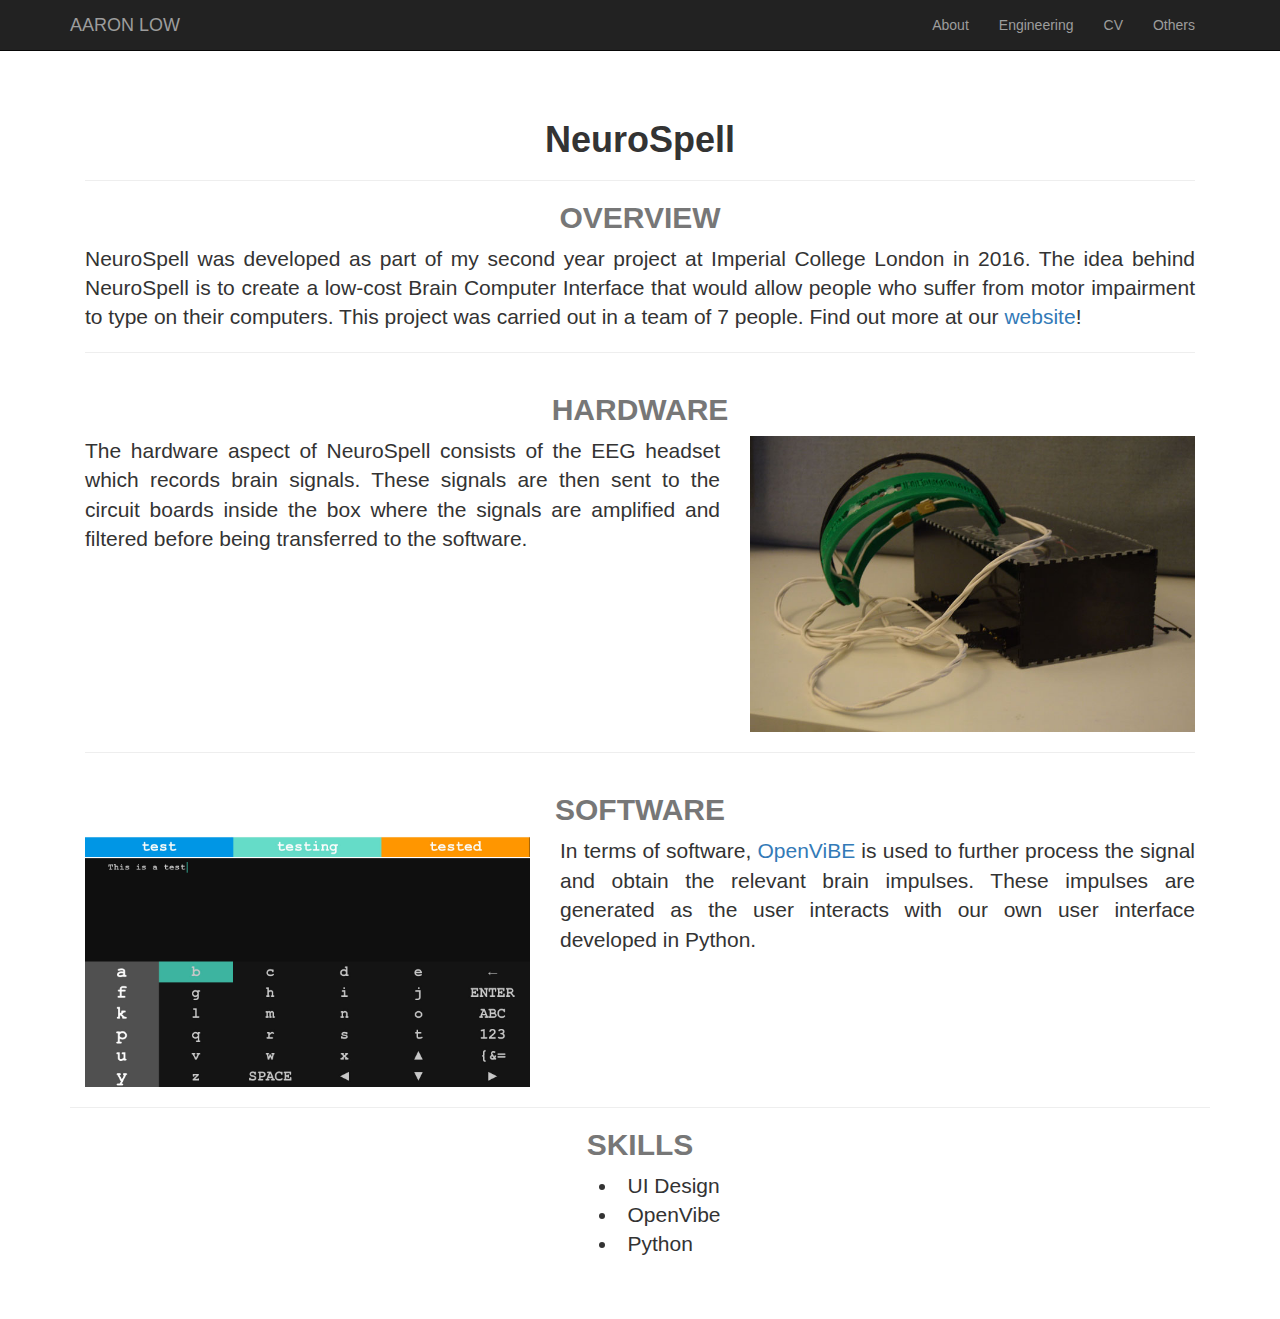
<file: portfolio/neurospell.html>
<!DOCTYPE html>
<html lang="en">
<head>
    <!-- Meta -->
    <meta charset="utf-8">
    <meta http-equiv="X-UA-Compatible" content="IE=edge">
    <meta name="viewport" content="width=device-width, initial-scale=1">
    <!-- The above 3 meta tags *must* come first in the head; any other head content must come *after* these tags -->
    <meta name="description" content="An Aaron Low Website">
    <meta name="author" content="Aaron Low">
    <link rel="icon" href="../img/avatarsmall.jpg">

    <title>Aaron Low - NeuroSpell</title>

    <!-- Bootstrap Core CSS -->
    <link href="../css/bootstrap.min.css" rel="stylesheet">

    <!-- Custom CSS -->
    <link href="../css/common.css" rel="stylesheet">
</head>

  <body>

    <!-- Navigation -->
    <nav class="navbar navbar-inverse navbar-fixed-top">
      <div class="container">
        <div class="navbar-header">
          <button type="button" class="navbar-toggle collapsed" data-toggle="collapse" data-target="#navbar" aria-expanded="false" aria-controls="navbar">
            <span class="sr-only">Toggle navigation</span>
            <span class="icon-bar"></span>
            <span class="icon-bar"></span>
            <span class="icon-bar"></span>
          </button>
          <a class="navbar-brand" href="../index.html">AARON LOW</a>
        </div>
        <div id="navbar" class="collapse navbar-collapse navbar-right">
          <ul class="nav navbar-nav">
            <li><a href="../index.html">About</a></li>
            <li><a href="../engineering.html">Engineering</a></li>
            <li><a href="../download/Aaron_Low_Weng_Soon_CV.pdf" target="_blank">CV</a></li>
            <li><a href="../others.html">Others</a></li>
          </ul>
        </div>
      </div>
    </nav>

    <!-- Page Content -->
    <div class="container">

      <!-- Page Header -->
      <div class="starter-template">
        <h1 class="section-heading">NeuroSpell</h1>
        <hr>
        <!-- Project -->
        <h2 class="featurette-heading text-muted project-heading">OVERVIEW</h2>
            <p class="lead" align = "justify"> NeuroSpell was developed as part of my second year project at Imperial College London in 2016. The idea behind NeuroSpell is to create a low-cost Brain Computer Interface that would allow people who suffer from motor impairment to type on their computers. This project was carried out in a team of 7 people. Find out more at our <a href="http://www.ee.ic.ac.uk/jorn.voegtli14/yr2proj/default">website</a>!</p>
        <hr>
        <div class="row featurette">
            <h2 class="featurette-heading text-muted project-heading">HARDWARE</h2>
            <div class="col-md-5 col-md-push-7">
                <img class="featurette-image img-responsive center-block" src="../img/neurospellbox.jpg" alt="NeuroSpell box and headset">
            </div>
            <div class="col-md-7 col-md-pull-5">
                <p class="lead" align = "justify"> The hardware aspect of NeuroSpell consists of the EEG headset which records brain signals. These signals are then sent to the circuit boards inside the box where the signals are amplified and filtered before being transferred to the software.</p>
            </div>
        </div>
        <hr>
        <div class="row featurette">
            <h2 class="featurette-heading text-muted project-heading">SOFTWARE</h2>
            <div class="col-md-7 col-md-push-5">
                <p class="lead" align = "justify"> In terms of software, <a href="http://openvibe.inria.fr/">OpenViBE</a> is used to further process the signal and obtain the relevant brain impulses. These impulses are generated as the user interacts with our own user interface developed in Python.</p>
            </div>
            <div class="col-md-5 col-md-pull-7">
               <img class="featurette-image img-responsive center-block" src="../img/neurospellui.jpg" alt="NeuroSpell user interface">
            </div>
        </div>
        <div class="row featurette">
            <hr>
            <h2 class="featurette-heading text-muted project-heading">SKILLS</h2>
                <ul class ="lead mid">
                    <li>UI Design</li>
                    <li>OpenVibe</li>
                    <li>Python</li>
                </ul>
        </div>
      </div>
    </div><!-- /.container -->


    <!-- Bootstrap core JavaScript
    ================================================== -->
    <!-- Placed at the end of the document so the pages load faster -->
    <script src="https://ajax.googleapis.com/ajax/libs/jquery/1.12.4/jquery.min.js"></script>
    <script>window.jQuery || document.write('<script src="js/vendor/jquery.min.js"><\/script>')</script>
    <script src="../js/bootstrap.min.js"></script>
    <!-- IE10 viewport hack for Surface/desktop Windows 8 bug -->
    <script src="../js/ie10-viewport-bug-workaround.js"></script>
  </body>
</html>
</file>
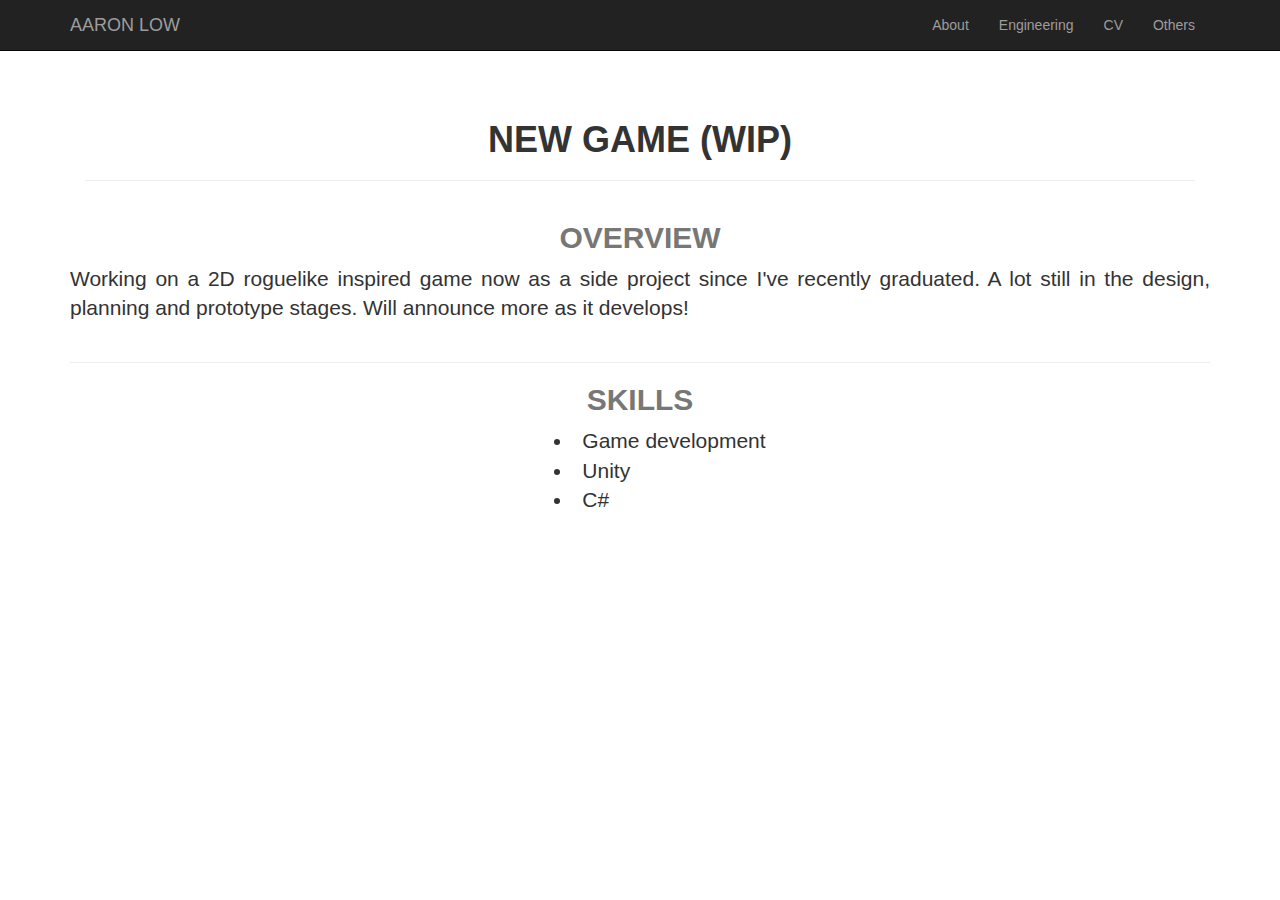
<file: portfolio/newgame.html>
<!DOCTYPE html>
<html lang="en">
<head>
    <!-- Meta -->
    <meta charset="utf-8">
    <meta http-equiv="X-UA-Compatible" content="IE=edge">
    <meta name="viewport" content="width=device-width, initial-scale=1">
    <!-- The above 3 meta tags *must* come first in the head; any other head content must come *after* these tags -->
    <meta name="description" content="An Aaron Low Website">
    <meta name="author" content="Aaron Low">
    <link rel="icon" href="../img/avatarsmall.jpg">

    <title>Aaron Low - RGB to Depth GAN</title>

    <!-- Bootstrap Core CSS -->
    <link href="../css/bootstrap.min.css" rel="stylesheet">

    <!-- Custom CSS -->
    <link href="../css/common.css" rel="stylesheet">
</head>

  <body>

    <!-- Navigation -->
    <nav class="navbar navbar-inverse navbar-fixed-top">
      <div class="container">
        <div class="navbar-header">
          <button type="button" class="navbar-toggle collapsed" data-toggle="collapse" data-target="#navbar" aria-expanded="false" aria-controls="navbar">
            <span class="sr-only">Toggle navigation</span>
            <span class="icon-bar"></span>
            <span class="icon-bar"></span>
            <span class="icon-bar"></span>
          </button>
          <a class="navbar-brand" href="../index.html">AARON LOW</a>
        </div>
        <div id="navbar" class="collapse navbar-collapse navbar-right">
          <ul class="nav navbar-nav">
            <li><a href="../index.html">About</a></li>
            <li><a href="../engineering.html">Engineering</a></li>
            <li><a href="../download/Aaron_Low_Weng_Soon_CV.pdf" target="_blank">CV</a></li>
            <li><a href="../others.html">Others</a></li>  
          </ul>
        </div>
      </div>
    </nav>

    <!-- Page Content -->
    <div class="container">

      <!-- Page Header -->
      <div class="starter-template">
        <h1 class="section-heading">NEW GAME (WIP)</h1>
        <hr>
        <!-- Project -->
        <div class="row featurette">
            <h2 class="featurette-heading text-muted project-heading">OVERVIEW</h2>

            <p class="lead" align = "justify"> Working on a 2D roguelike inspired game now as a side project since I've recently graduated. A lot still in the design, planning and prototype stages. Will announce more as it develops!</p> 

        </div>
        <div class="row featurette">
            <hr>
            <h2 class="featurette-heading text-muted project-heading">SKILLS</h2>
                <ul class ="lead mid" align="center">
                    <li>Game development</li>
                    <li>Unity</li>
                    <li>C#</li>
                </ul>
        </div>
      </div>
    </div><!-- /.container -->


    <!-- Bootstrap core JavaScript
    ================================================== -->
    <!-- Placed at the end of the document so the pages load faster -->
    <script src="https://ajax.googleapis.com/ajax/libs/jquery/1.12.4/jquery.min.js"></script>
    <script>window.jQuery || document.write('<script src="js/vendor/jquery.min.js"><\/script>')</script>
    <script src="../js/bootstrap.min.js"></script>
    <!-- IE10 viewport hack for Surface/desktop Windows 8 bug -->
    <script src="../js/ie10-viewport-bug-workaround.js"></script>
  </body>
</html>
</file>
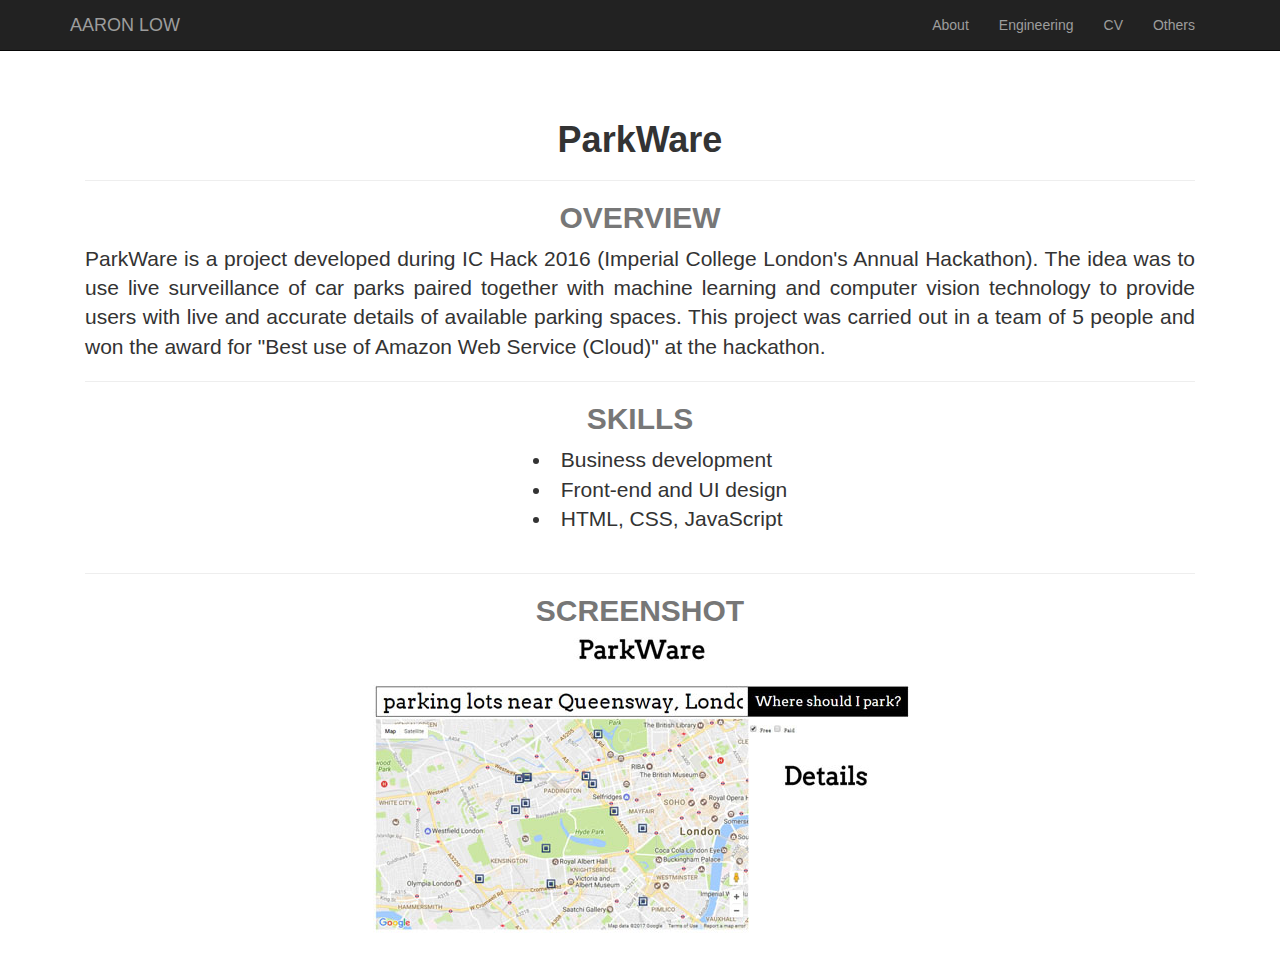
<file: portfolio/parkware.html>
<!DOCTYPE html>
<html lang="en">
<head>
    <!-- Meta -->
    <meta charset="utf-8">
    <meta http-equiv="X-UA-Compatible" content="IE=edge">
    <meta name="viewport" content="width=device-width, initial-scale=1">
    <!-- The above 3 meta tags *must* come first in the head; any other head content must come *after* these tags -->
    <meta name="description" content="An Aaron Low Website">
    <meta name="author" content="Aaron Low">
    <link rel="icon" href="../img/avatarsmall.jpg">

    <title>Aaron Low - ParkWare</title>

    <!-- Bootstrap Core CSS -->
    <link href="../css/bootstrap.min.css" rel="stylesheet">

    <!-- Custom CSS -->
    <link href="../css/common.css" rel="stylesheet">
</head>

  <body>

    <!-- Navigation -->
    <nav class="navbar navbar-inverse navbar-fixed-top">
      <div class="container">
        <div class="navbar-header">
          <button type="button" class="navbar-toggle collapsed" data-toggle="collapse" data-target="#navbar" aria-expanded="false" aria-controls="navbar">
            <span class="sr-only">Toggle navigation</span>
            <span class="icon-bar"></span>
            <span class="icon-bar"></span>
            <span class="icon-bar"></span>
          </button>
          <a class="navbar-brand" href="../index.html">AARON LOW</a>
        </div>
        <div id="navbar" class="collapse navbar-collapse navbar-right">
          <ul class="nav navbar-nav">
            <li><a href="../index.html">About</a></li>
            <li><a href="../engineering.html">Engineering</a></li>
            <li><a href="../download/Aaron_Low_Weng_Soon_CV.pdf" target="_blank">CV</a></li>
            <li><a href="../others.html">Others</a></li>
          </ul>
        </div>
      </div>
    </nav>

    <!-- Page Content -->
    <div class="container">

      <!-- Page Header -->
      <div class="starter-template">
        <h1 class="section-heading">ParkWare</h1>
        <hr>
        <!-- Project -->
        <h2 class="featurette-heading text-muted project-heading">OVERVIEW</h2>
        <p class="lead" align = "justify"> ParkWare is a project developed during IC Hack 2016 (Imperial College London's Annual Hackathon). The idea was to use live surveillance of car parks paired together with machine learning and computer vision technology to provide users with live and accurate details of available parking spaces. This project was carried out in a team of 5 people and won the award for "Best use of Amazon Web Service (Cloud)" at the hackathon.</p>
        <hr>
        <h2 class="featurette-heading text-muted project-heading">SKILLS</h2>
            <ul class ="lead mid" align="center">
                <li>Business development</li>
                <li>Front-end and UI design</li>
                <li>HTML, CSS, JavaScript</li>
            </ul>
        <hr>
        <h2 class="featurette-heading text-muted project-heading">SCREENSHOT</h2>
        <img class="featurette-image img-responsive center-block" src="../img/parkwaress.jpg" alt="ParkWare screenshot">
      </div>
    </div><!-- /.container -->


    <!-- Bootstrap core JavaScript
    ================================================== -->
    <!-- Placed at the end of the document so the pages load faster -->
    <script src="https://ajax.googleapis.com/ajax/libs/jquery/1.12.4/jquery.min.js"></script>
    <script>window.jQuery || document.write('<script src="../js/vendor/jquery.min.js"><\/script>')</script>
    <script src="../js/bootstrap.min.js"></script>
    <!-- IE10 viewport hack for Surface/desktop Windows 8 bug -->
    <script src="../js/ie10-viewport-bug-workaround.js"></script>
  </body>
</html>
</file>
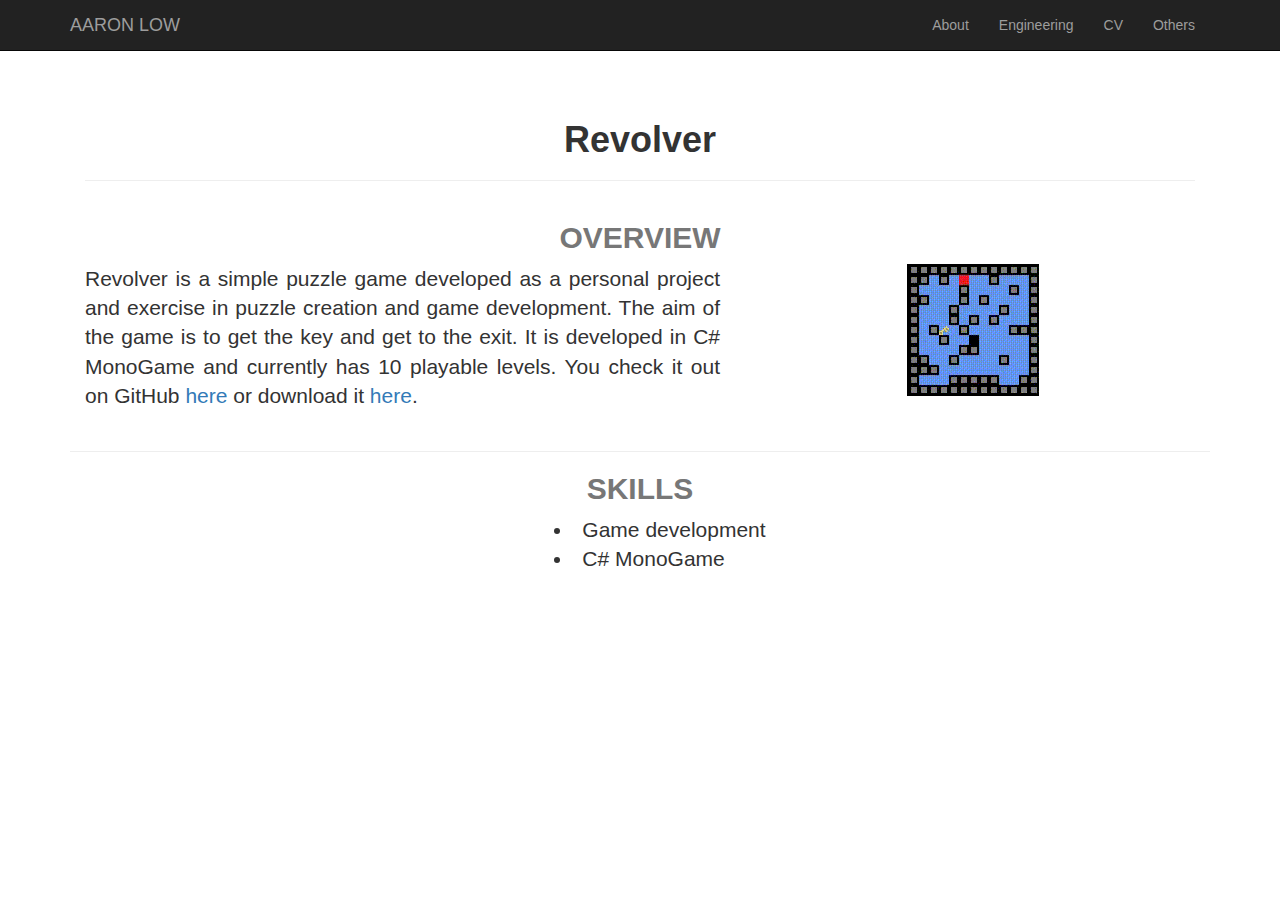
<file: portfolio/revolver.html>
<!DOCTYPE html>
<html lang="en">
<head>
    <!-- Meta -->
    <meta charset="utf-8">
    <meta http-equiv="X-UA-Compatible" content="IE=edge">
    <meta name="viewport" content="width=device-width, initial-scale=1">
    <!-- The above 3 meta tags *must* come first in the head; any other head content must come *after* these tags -->
    <meta name="description" content="An Aaron Low Website">
    <meta name="author" content="Aaron Low">
    <link rel="icon" href="../img/avatarsmall.jpg">

    <title>Aaron Low - Revolver</title>

    <!-- Bootstrap Core CSS -->
    <link href="../css/bootstrap.min.css" rel="stylesheet">

    <!-- Custom CSS -->
    <link href="../css/common.css" rel="stylesheet">
</head>

  <body>
    <!-- Navigation -->
    <nav class="navbar navbar-inverse navbar-fixed-top">
      <div class="container">
        <div class="navbar-header">
          <button type="button" class="navbar-toggle collapsed" data-toggle="collapse" data-target="#navbar" aria-expanded="false" aria-controls="navbar">
            <span class="sr-only">Toggle navigation</span>
            <span class="icon-bar"></span>
            <span class="icon-bar"></span>
            <span class="icon-bar"></span>
          </button>
          <a class="navbar-brand" href="../index.html">AARON LOW</a>
        </div>
        <div id="navbar" class="collapse navbar-collapse navbar-right">
          <ul class="nav navbar-nav">
            <li><a href="../index.html">About</a></li>
            <li><a href="../engineering.html">Engineering</a></li>
            <li><a href="../download/Aaron_Low_Weng_Soon_CV.pdf" target="_blank">CV</a></li>
            <li><a href="../others.html">Others</a></li>
          </ul>
        </div>
      </div>
    </nav>

    <!-- Page Content -->
    <div class="container">

      <!-- Page Header -->
      <div class="starter-template">
        <h1 class="section-heading">Revolver</h1>
        <hr>
        <!-- Project -->
        <div class="row featurette">
            <h2 class="featurette-heading text-muted project-heading">OVERVIEW</h2>
            <div class="col-md-5 col-md-push-7">
                <img class="featurette-image img-responsive center-block" src="../img/revolver.gif" alt="Revolver screenshot">
            </div>
            <div class="col-md-7 col-md-pull-5">
                <p class="lead" align = "justify"> Revolver is a simple puzzle game developed as a personal project and exercise in puzzle creation and game development. The aim of the game is to get the key and get to the exit. It is developed in C# MonoGame and currently has 10 playable levels. You check it out on GitHub <a href="https://github.com/aaronlws95/Revolver">here</a> or download it <a href="../download/Revolver.zip" download="Revolver">here</a>.</p>
            </div>
        </div>
        <div class="row featurette">
        <hr>
        <h2 class="featurette-heading text-muted project-heading">SKILLS</h2>
            <ul class ="lead mid" align="center">
                <li>Game development</li>
                <li>C# MonoGame</li>
            </ul>
      </div>
    </div><!-- /.container -->


    <!-- Bootstrap core JavaScript
    ================================================== -->
    <!-- Placed at the end of the document so the pages load faster -->
    <script src="https://ajax.googleapis.com/ajax/libs/jquery/1.12.4/jquery.min.js"></script>
    <script>window.jQuery || document.write('<script src="../js/vendor/jquery.min.js"><\/script>')</script>
    <script src="../js/bootstrap.min.js"></script>
    <!-- IE10 viewport hack for Surface/desktop Windows 8 bug -->
    <script src="../js/ie10-viewport-bug-workaround.js"></script>
  </body>
</html>
</file>
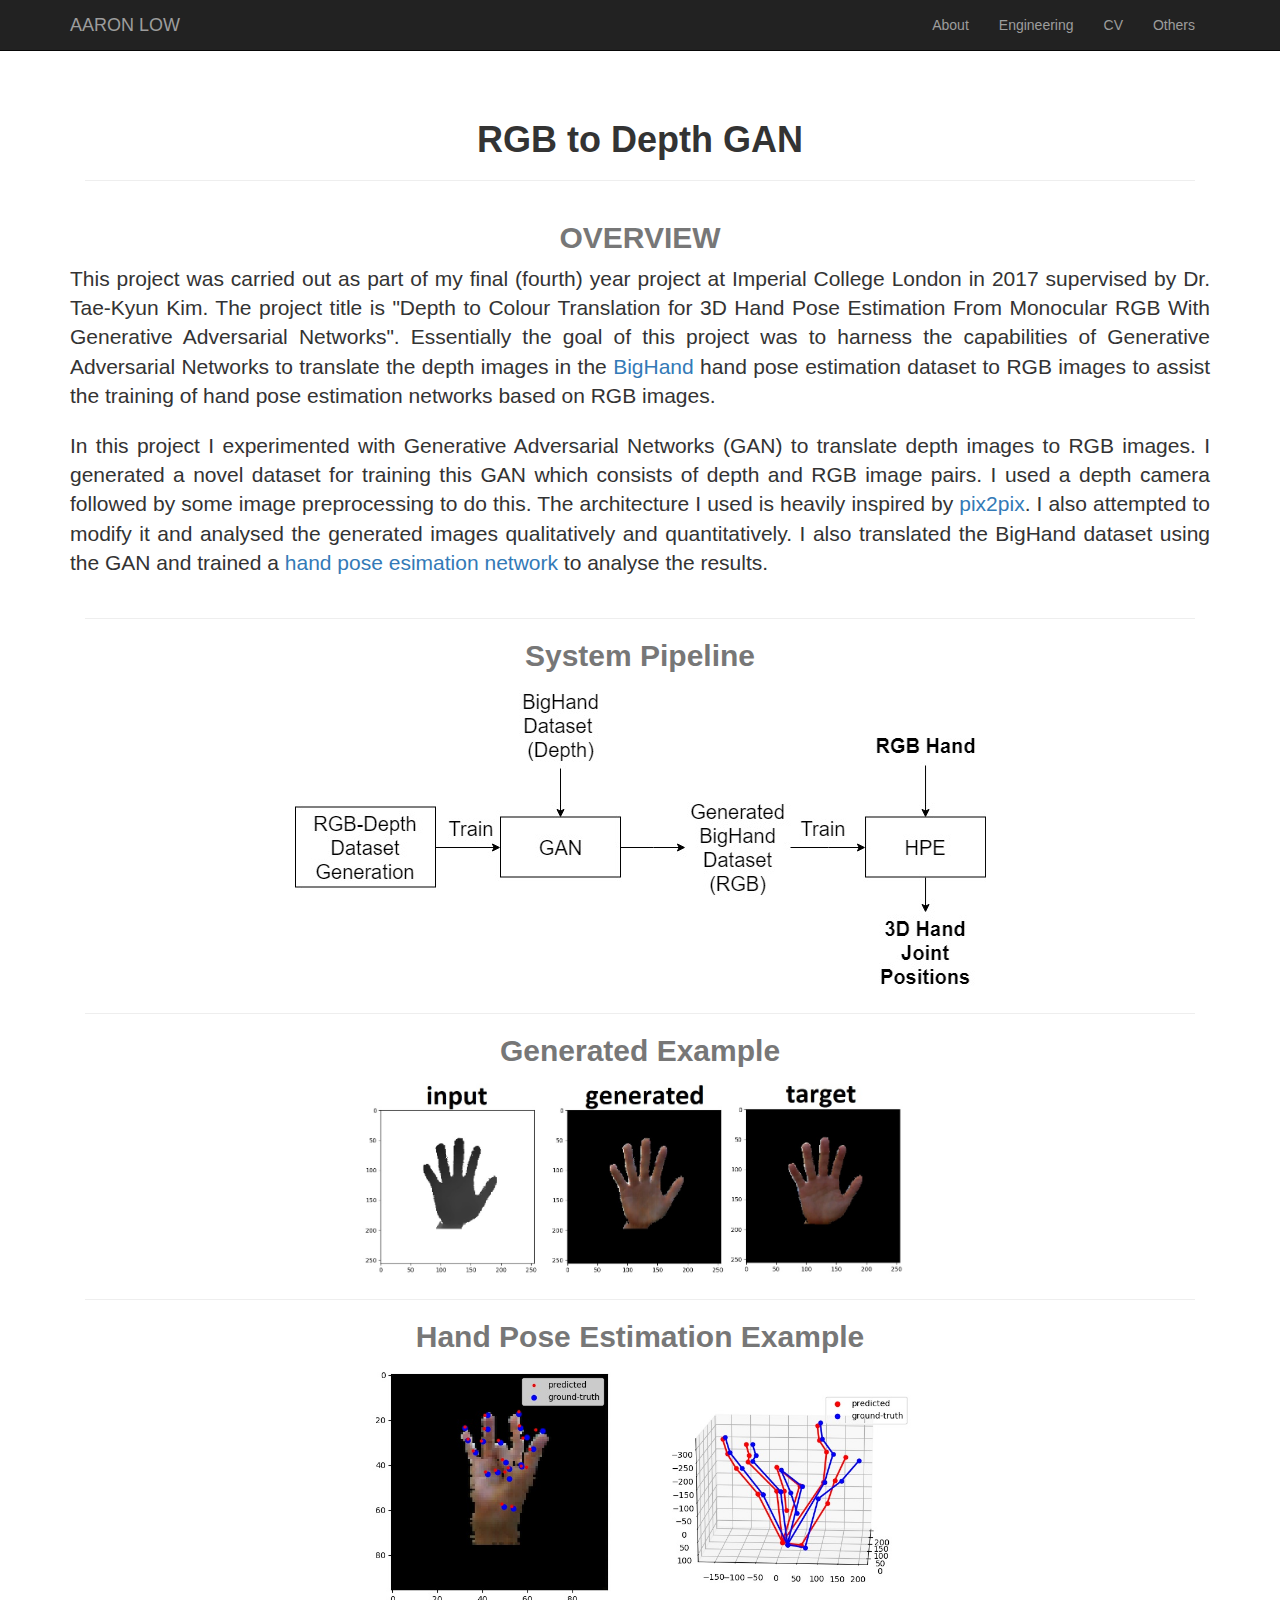
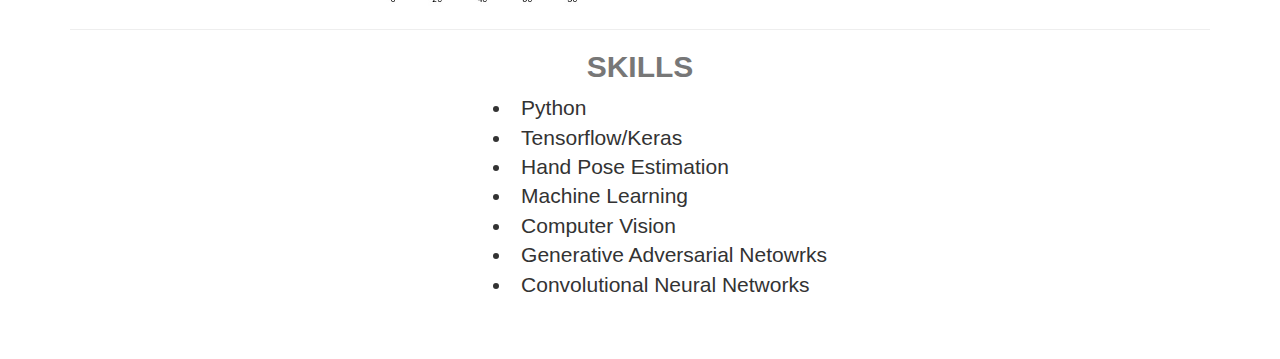
<file: portfolio/rgbtodepth.html>
<!DOCTYPE html>
<html lang="en">
<head>
    <!-- Meta -->
    <meta charset="utf-8">
    <meta http-equiv="X-UA-Compatible" content="IE=edge">
    <meta name="viewport" content="width=device-width, initial-scale=1">
    <!-- The above 3 meta tags *must* come first in the head; any other head content must come *after* these tags -->
    <meta name="description" content="An Aaron Low Website">
    <meta name="author" content="Aaron Low">
    <link rel="icon" href="../img/avatarsmall.jpg">

    <title>Aaron Low - RGB to Depth GAN</title>

    <!-- Bootstrap Core CSS -->
    <link href="../css/bootstrap.min.css" rel="stylesheet">

    <!-- Custom CSS -->
    <link href="../css/common.css" rel="stylesheet">
</head>

  <body>

    <!-- Navigation -->
    <nav class="navbar navbar-inverse navbar-fixed-top">
      <div class="container">
        <div class="navbar-header">
          <button type="button" class="navbar-toggle collapsed" data-toggle="collapse" data-target="#navbar" aria-expanded="false" aria-controls="navbar">
            <span class="sr-only">Toggle navigation</span>
            <span class="icon-bar"></span>
            <span class="icon-bar"></span>
            <span class="icon-bar"></span>
          </button>
          <a class="navbar-brand" href="../index.html">AARON LOW</a>
        </div>
        <div id="navbar" class="collapse navbar-collapse navbar-right">
          <ul class="nav navbar-nav">
            <li><a href="../index.html">About</a></li>
            <li><a href="../engineering.html">Engineering</a></li>
            <li><a href="../download/Aaron_Low_Weng_Soon_CV.pdf" target="_blank">CV</a></li>
            <li><a href="../others.html">Others</a></li>  
          </ul>
        </div>
      </div>
    </nav>

    <!-- Page Content -->
    <div class="container">

      <!-- Page Header -->
      <div class="starter-template">
        <h1 class="section-heading">RGB to Depth GAN</h1>
        <hr>
        <!-- Project -->
        <div class="row featurette">
            <h2 class="featurette-heading text-muted project-heading">OVERVIEW</h2>

            <p class="lead" align = "justify"> This project was carried out as part of my final (fourth) year project at Imperial  College London in 2017 supervised by Dr. Tae-Kyun Kim. The project title is "Depth to Colour Translation for 3D Hand Pose Estimation From Monocular RGB With Generative Adversarial Networks". Essentially the goal of this project was to harness the capabilities of Generative Adversarial Networks to translate the depth images in the <a href="https://arxiv.org/pdf/1704.02612.pdf">BigHand</a> hand pose estimation dataset to RGB images to assist the training of hand pose estimation networks based on RGB images. </p> 

            <p class="lead" align = "justify"> In this project I experimented with Generative Adversarial Networks (GAN) to translate depth images to RGB images. I generated a novel dataset for training this GAN which consists of depth and RGB image pairs. I used a depth camera followed by some image preprocessing to do this. The architecture I used is heavily inspired by <a href="https://phillipi.github.io/pix2pix/">pix2pix</a>. I also attempted to modify it and analysed the generated images qualitatively and quantitatively. I also translated the BigHand dataset using the GAN and trained a <a href="https://cims.nyu.edu/~tompson/NYU_Hand_Pose_Dataset.htm">hand pose esimation network</a> to analyse the results.</p> 

        </div>
        <hr>
        <h2 class="featurette-heading text-muted project-heading">System Pipeline</h2>
        <img class="featurette-image img-responsive center-block" src="../img/pipeline.jpg" alt="System Pipeline">
        <hr>
        <h2 class="featurette-heading text-muted project-heading">Generated Example</h2>
        <img class="featurette-image img-responsive center-block" src="../img/generatedimages.jpg" width="50%" height="50%"  alt="Generated Example">       
        <hr>
        <h2 class="featurette-heading text-muted project-heading">Hand Pose Estimation Example</h2>
        <img class="featurette-image img-responsive center-block" src="../img/handposeestimation.jpg" width="50%" height="50%"  alt="HPE Example">               
        <div class="row featurette">
            <hr>
            <h2 class="featurette-heading text-muted project-heading">SKILLS</h2>
                <ul class ="lead mid" align="center">
                    <li>Python</li>
                    <li>Tensorflow/Keras</li>
                    <li>Hand Pose Estimation</li>
                    <li>Machine Learning</li>
                    <li>Computer Vision</li>
                    <li>Generative Adversarial Netowrks</li>
                    <li>Convolutional Neural Networks</li>
                </ul>
        </div>
      </div>
    </div><!-- /.container -->


    <!-- Bootstrap core JavaScript
    ================================================== -->
    <!-- Placed at the end of the document so the pages load faster -->
    <script src="https://ajax.googleapis.com/ajax/libs/jquery/1.12.4/jquery.min.js"></script>
    <script>window.jQuery || document.write('<script src="js/vendor/jquery.min.js"><\/script>')</script>
    <script src="../js/bootstrap.min.js"></script>
    <!-- IE10 viewport hack for Surface/desktop Windows 8 bug -->
    <script src="../js/ie10-viewport-bug-workaround.js"></script>
  </body>
</html>
</file>
<file: css/common.css>
body {
  padding-top: 50px;
}
.starter-template {
  padding: 40px 15px;
  text-align: center;
}
.section-heading{
    margin-top: 30px;
    text-align: center;
    font-weight: bold;
}
.project-heading{
	text-align: center;
	font-weight:bold;
}
.contact-icon{
	margin: 10px;
	display: inline-block;
}


ul {

    list-style-position: inside;
}

ul.mid{
	display:inline-block;
	text-align: left;
}
</file>
<file: css/ie10-viewport-bug-workaround.css>
/*!
 * IE10 viewport hack for Surface/desktop Windows 8 bug
 * Copyright 2014-2015 Twitter, Inc.
 * Licensed under MIT (https://github.com/twbs/bootstrap/blob/master/LICENSE)
 */

/*
 * See the Getting Started docs for more information:
 * http://getbootstrap.com/getting-started/#support-ie10-width
 */
@-ms-viewport     { width: device-width; }
@-o-viewport      { width: device-width; }
@viewport         { width: device-width; }
</file>
<file: css/portfolio.css>
/*!
 * Start Bootstrap - 3 Col Portfolio (http://startbootstrap.com/)
 * Copyright 2013-2016 Start Bootstrap
 * Licensed under MIT (https://github.com/BlackrockDigital/startbootstrap/blob/gh-pages/LICENSE)
 */

body {
    padding-top: 70px; /* Required padding for .navbar-fixed-top. Remove if using .navbar-static-top. Change if height of navigation changes. */
}

.portfolio-item {
	margin: 0 0 15px;
	right: 0;
}

.portfolio-item .portfolio-caption {
  margin: 0 auto;
  background-color: white;
  text-align: center;
  padding: 10px;
}

.portfolio-item .portfolio-image-box {

}

.portfolio-item .portfolio-image {
	display:block;
	position: relative;
	max-width: 300px;
	height: 170px;
	vertical-align: middle;
    margin:auto;
}

.portfolio-item .others-image {
	display:block;
	position: relative;
	max-width: 300px;
	max-height: 170px;
	vertical-align: middle;
    margin:auto;
}




footer {
    margin: 50px 0;
}
</file>
